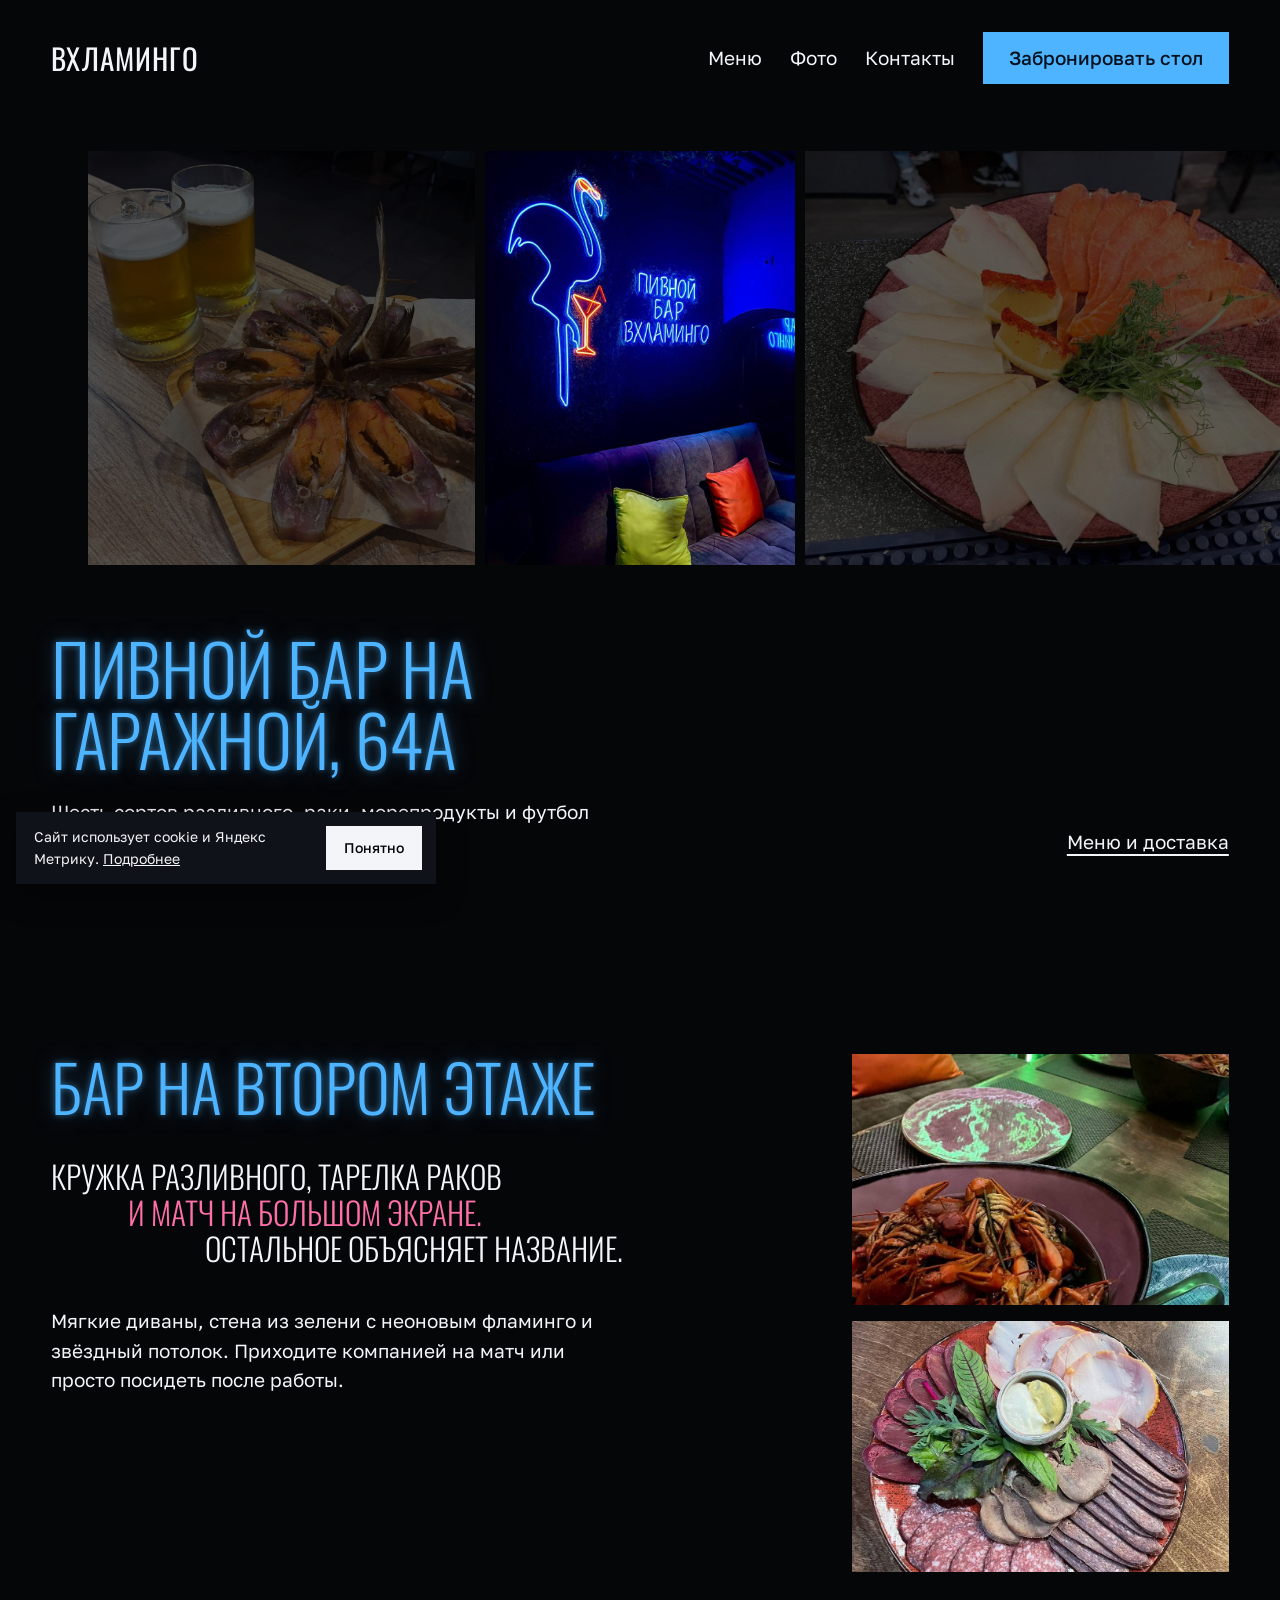
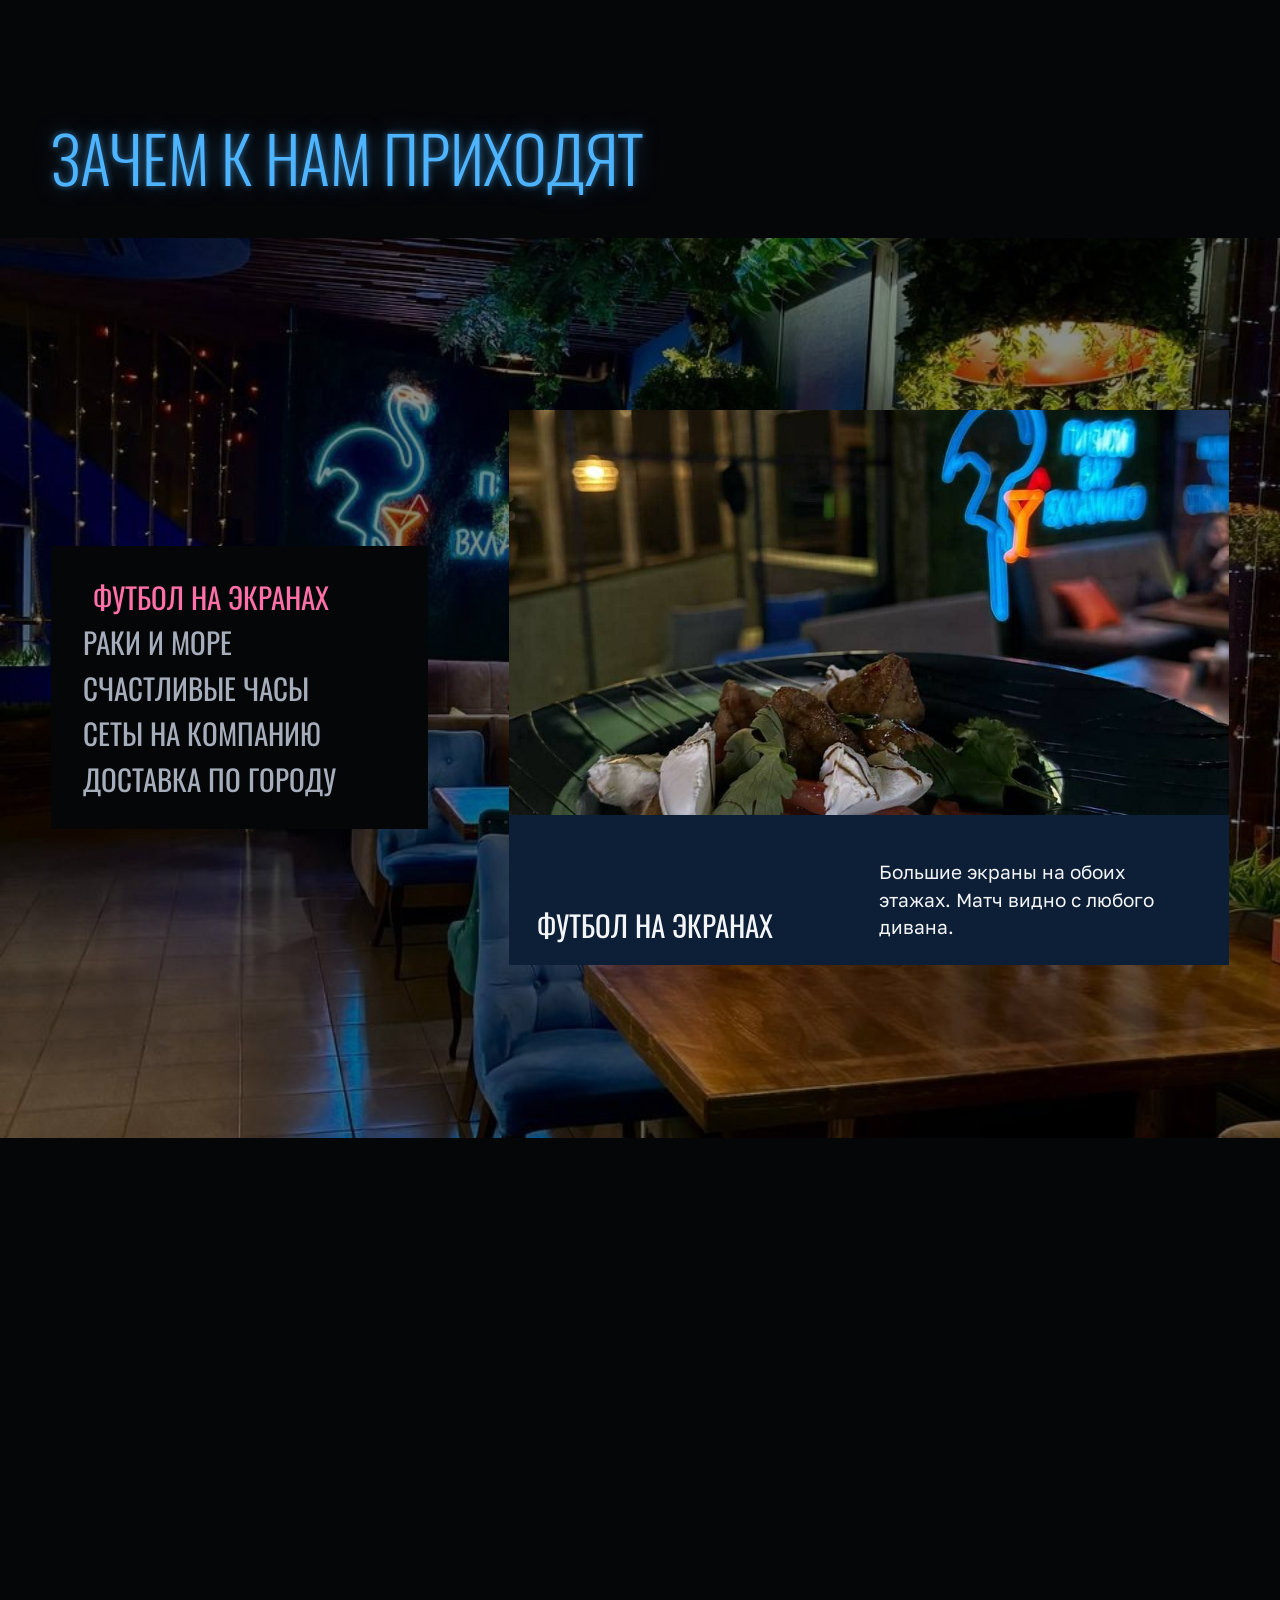
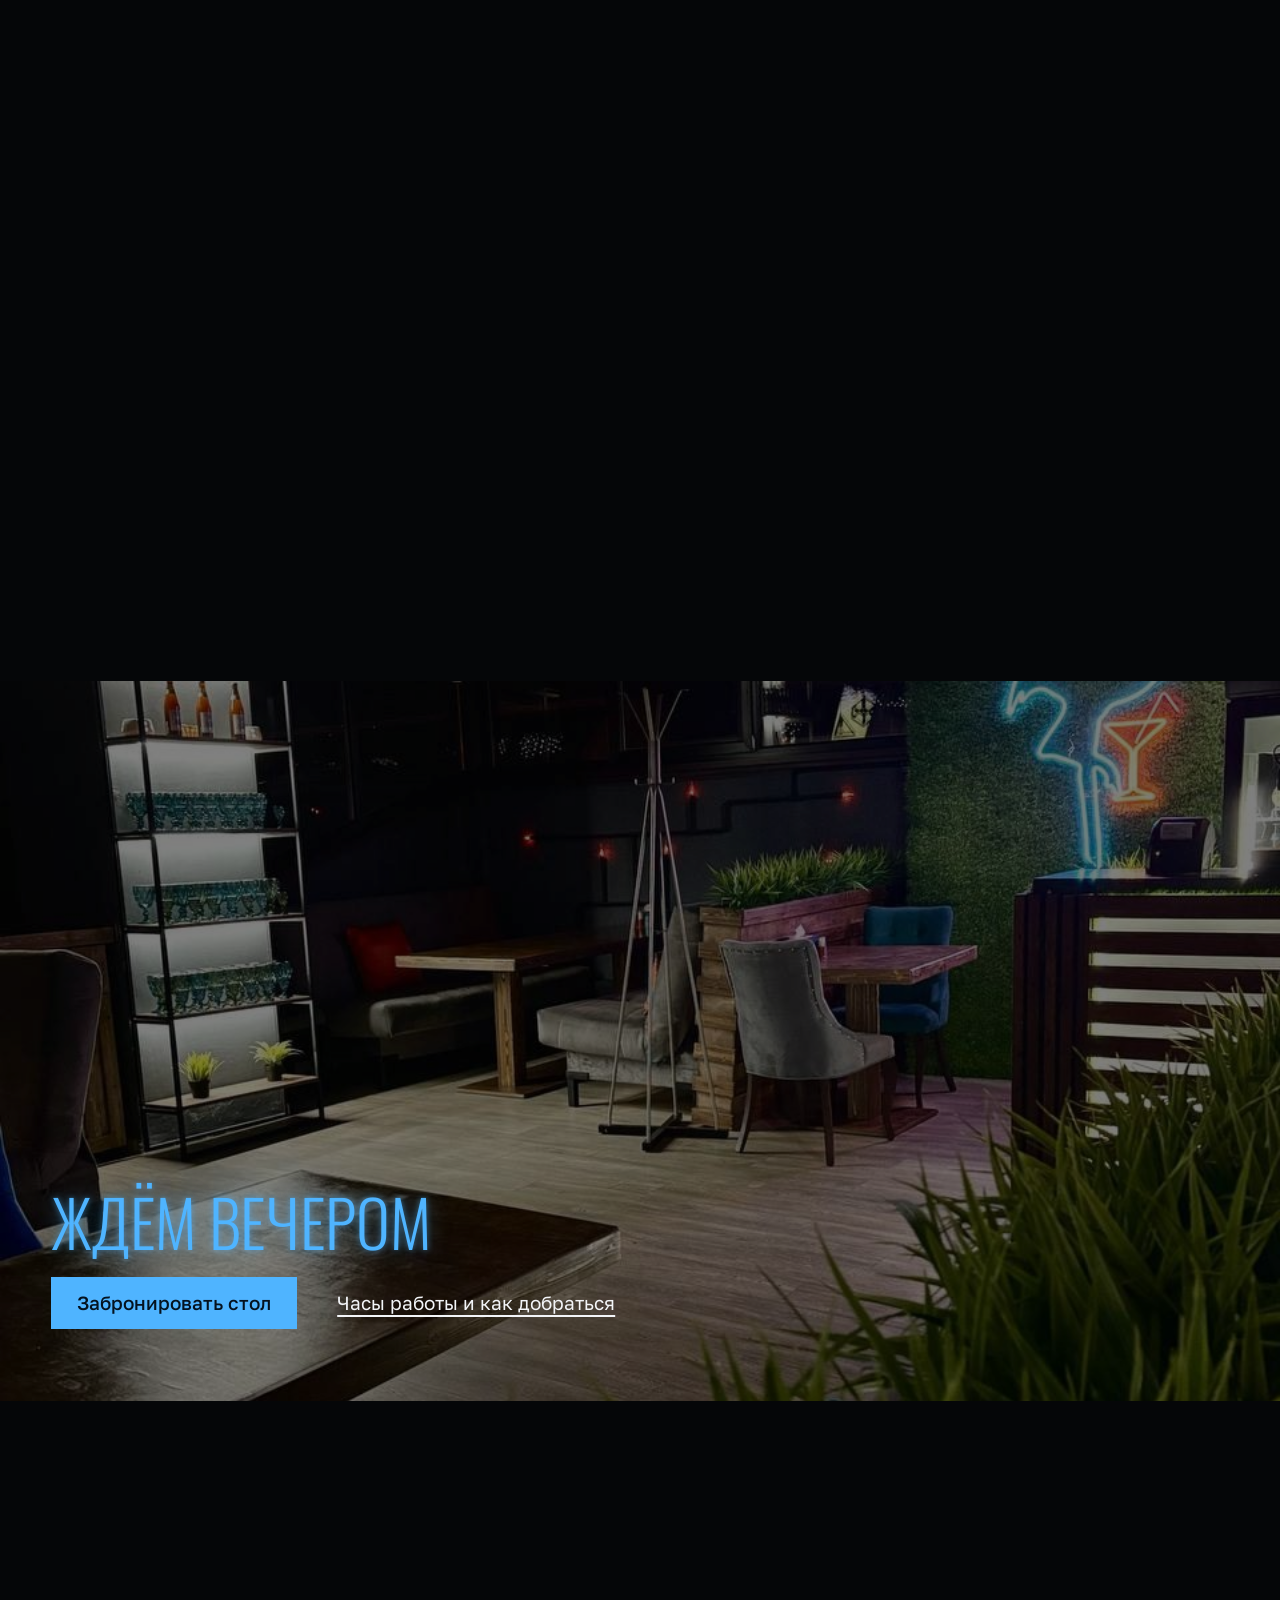
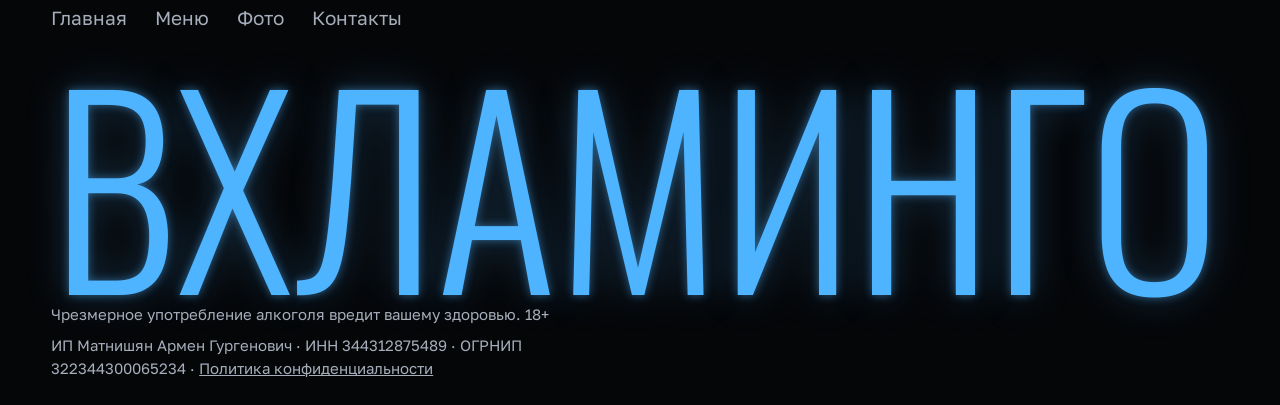
<file: index.html>
<!doctype html>
<html lang="ru">
<head>
<meta charset="utf-8">
<meta name="viewport" content="width=device-width, initial-scale=1">
<title>Вхламинго: пивной бар на Гаражной, 64А в Краснодаре</title>
<meta name="description" content="Пивной бар «Вхламинго» в Краснодаре: шесть сортов разливного, раки, морепродукты, футбол на больших экранах, доставка по городу. Гаражная, 64А, второй этаж.">
<link rel="canonical" href="https://ihateevereyonetears-bot.github.io/vhlamingo/">
<meta name="theme-color" content="#050608">
<meta property="og:type" content="website">
<meta property="og:locale" content="ru_RU">
<meta property="og:site_name" content="Вхламинго">
<meta property="og:title" content="Вхламинго: пивной бар на Гаражной, 64А в Краснодаре">
<meta property="og:description" content="Пивной бар «Вхламинго» в Краснодаре: шесть сортов разливного, раки, морепродукты, футбол на больших экранах, доставка по городу. Гаражная, 64А, второй этаж.">
<meta property="og:url" content="https://ihateevereyonetears-bot.github.io/vhlamingo/">
<meta property="og:image" content="https://ihateevereyonetears-bot.github.io/vhlamingo/assets/img/neon-flamingo.jpg">
<link rel="icon" href="favicon.svg" type="image/svg+xml">
<link rel="apple-touch-icon" href="apple-touch-icon.png">
<link rel="preload" href="assets/fonts/Oswald-300-cyrillic.woff2" as="font" type="font/woff2" crossorigin>
<link rel="stylesheet" href="assets/css/site.css">
<meta name="referrer" content="strict-origin-when-cross-origin">
<meta name="robots" content="noindex, nofollow">
<script type="application/ld+json">{"@context": "https://schema.org", "@type": "BarOrPub", "name": "Вхламинго", "url": "https://ihateevereyonetears-bot.github.io/vhlamingo/", "telephone": "+79964100062", "image": "https://ihateevereyonetears-bot.github.io/vhlamingo/assets/img/neon-flamingo.jpg", "servesCuisine": ["Пиво", "Раки", "Закуски"], "priceRange": "₽₽", "address": {"@type": "PostalAddress", "streetAddress": "Гаражная улица, 64А, 2 этаж", "addressLocality": "Краснодар", "addressCountry": "RU"}, "openingHoursSpecification": [{"@type": "OpeningHoursSpecification", "dayOfWeek": ["Sunday", "Monday", "Tuesday", "Wednesday", "Thursday"], "opens": "16:00", "closes": "02:00"}, {"@type": "OpeningHoursSpecification", "dayOfWeek": ["Friday", "Saturday"], "opens": "16:00", "closes": "03:00"}], "hasMenu": "https://ihateevereyonetears-bot.github.io/vhlamingo/menu.html", "acceptsReservations": true, "sameAs": ["https://vk.com/vhlamingobarkrd", "https://t.me/bar_vhlamingo"]}</script>
</head>
<body class="no-js">
<header class="hero">
  <div class="top">
    <a class="wordmark" href="./" aria-current="page"><span>Вхламинго</span></a>
    <nav aria-label="Главное">
      <a href="menu.html">Меню</a><a href="photos.html">Фото</a><a href="contacts.html">Контакты</a>
      <a class="btn" href="https://wa.me/79964100062?text=%D0%97%D0%B4%D1%80%D0%B0%D0%B2%D1%81%D1%82%D0%B2%D1%83%D0%B9%D1%82%D0%B5%21%20%D0%A5%D0%BE%D1%87%D1%83%20%D0%B7%D0%B0%D0%B1%D1%80%D0%BE%D0%BD%D0%B8%D1%80%D0%BE%D0%B2%D0%B0%D1%82%D1%8C%20%D1%81%D1%82%D0%BE%D0%BB." data-goal="book">Забронировать стол</a>
    </nav>
  </div>
  <nav class="subnav" aria-label="Разделы"><a href="menu.html">Меню</a><a href="photos.html">Фото</a><a href="contacts.html">Контакты</a></nav>
  <div class="strip-wrap">
    <div class="strip" id="strip" tabindex="0" aria-label="Фотографии бара, листаются вбок">
      <figure><img src="assets/img/beer-fish.jpg" width="1196" height="1280" alt="Два бокала разливного и рыбка на доске"></figure>
      <figure><img src="assets/img/neon-flamingo.jpg" width="960" height="1280" alt="Неоновый фламинго и надпись «Пивной бар Вхламинго» на синей стене"></figure>
      <figure><img src="assets/img/fish-plate.jpg" width="1280" height="960" alt="Рыбное ассорти на тарелке"></figure>
      <figure><img src="assets/img/stars.jpg" width="960" height="1280" alt="Звёздный потолок и неоновая вывеска в зале"></figure>
      <figure><img src="assets/img/mural.jpg" width="960" height="1280" alt="Нарисованный фламинго с кружкой пива на стене бара"></figure>
      <figure><img src="assets/img/blue-hall.jpg" width="960" height="1280" alt="Коридор в синем неоновом свете"></figure>
      <figure><img src="assets/img/burger-neon.jpg" width="960" height="1280" alt="Бургер с картошкой под неоновой надписью"></figure>
      <figure><img src="assets/img/ribs.jpg" width="1280" height="1219" alt="Свиные рёбра и картофель на досках"></figure>
      <figure><img src="assets/img/green-room.jpg" width="960" height="1280" alt="Стол у стены с зелёной подсветкой"></figure>
    </div>
  </div>
  <div class="hero-foot">
    <div>
      <h1 data-r>Пивной бар на Гаражной, 64А</h1>
      <p class="hero-sub" data-r>Шесть сортов разливного, раки, морепродукты и футбол на больших экранах.</p>
    </div>
    <div class="hero-act" data-r>
      <a class="link" href="menu.html">Меню и доставка</a>
    </div>
  </div>
</header>

<main>
<section class="stairs" aria-labelledby="st-h">
  <div class="stairs-text">
  <h2 id="st-h" data-r>Бар на втором этаже</h2>
  <p class="stair" data-r><span>Кружка разливного, тарелка раков</span><span>и матч на большом экране.</span><span>Остальное объясняет название.</span></p>
  <p class="stairs-note" data-r>Мягкие диваны, стена из зелени с неоновым фламинго и звёздный потолок. Приходите компанией на матч или просто посидеть после работы.</p>
  </div>
  <div class="stairs-pics">
    <img src="assets/img/raki.jpg" width="960" height="1280" loading="lazy" data-r alt="Варёные раки на тарелке">
    <img src="assets/img/meat-plate.jpg" width="960" height="1280" loading="lazy" data-r alt="Мясное плато: колбасы, буженина, горчица">
  </div>
</section>

<section class="eve" aria-labelledby="eve-h">
  <h2 id="eve-h" data-r>Зачем к нам приходят</h2>
  <div class="eve-run" id="eve-run"><div class="eve-stage">
    <img class="eve-bg" src="assets/img/hall-neon.jpg" width="960" height="1280" loading="lazy" alt="Зал бара с неоновой вывеской и зеленью">
    <div class="eve-inner">
      <ul class="eve-names" aria-label="Зачем к нам приходят">
        <li><button type="button" class="on">Футбол на экранах</button></li>
        <li><button type="button">Раки и море</button></li>
        <li><button type="button">Счастливые часы</button></li>
        <li><button type="button">Сеты на компанию</button></li>
        <li><button type="button">Доставка по городу</button></li>
      </ul>
      <div class="eve-cards">
        <article class="ecard on" style="background:var(--t1)"><img src="assets/img/football.jpg" width="960" height="1280" loading="lazy" alt="Матч на экране над залом, на столе салат"><div><h3>Футбол на экранах</h3><p>Большие экраны на обоих этажах. Матч видно с любого дивана.</p></div></article>
        <article class="ecard" style="background:var(--t3)"><img src="assets/img/raki.jpg" width="960" height="1280" loading="lazy" alt="Варёные раки в тарелке"><div><h3>Раки и море</h3><p>Раки классические, в молоке или в пиве, в сезон. Мидии и креветки в трёх соусах.</p></div></article>
        <article class="ecard" style="background:var(--t5)"><img src="assets/img/platter-neon.jpg" width="960" height="1280" loading="lazy" alt="Закуски и пиво на столе под неоновой вывеской"><div><h3>Счастливые часы</h3><p>Каждый день с 16:00 до 18:00. Хороший повод заехать после работы.</p></div></article>
        <article class="ecard" style="background:var(--t2)"><img src="assets/img/platter.jpg" width="960" height="1280" loading="lazy" alt="Доска с креветками, кольцами кальмара и бататом"><div><h3>Сеты на компанию</h3><p>Четыре сета к пиву от 1700 ₽: морской, копчёный и два горячих.</p></div></article>
        <article class="ecard" style="background:var(--t4)"><img src="assets/img/shrimp.jpg" width="960" height="1280" loading="lazy" alt="Варёные креветки на льду"><div><h3>Доставка по городу</h3><p>Привезём по всему Краснодару, заказ от 2 000 ₽. Соберите его <a class="link" href="menu.html">в меню</a>.</p></div></article>
      </div>
    </div>
  </div></div>
</section>

<section class="band" aria-labelledby="band-h">
  <img src="assets/img/hall-wide.jpg" width="960" height="1280" loading="lazy" alt="Зал бара вечером: столы, диваны, неон">
  <div class="band-in">
    <h2 id="band-h" data-r>Ждём вечером</h2>
    <a class="btn" href="https://wa.me/79964100062?text=%D0%97%D0%B4%D1%80%D0%B0%D0%B2%D1%81%D1%82%D0%B2%D1%83%D0%B9%D1%82%D0%B5%21%20%D0%A5%D0%BE%D1%87%D1%83%20%D0%B7%D0%B0%D0%B1%D1%80%D0%BE%D0%BD%D0%B8%D1%80%D0%BE%D0%B2%D0%B0%D1%82%D1%8C%20%D1%81%D1%82%D0%BE%D0%BB." data-goal="book" data-r>Забронировать стол</a>
    <a class="link" href="contacts.html" data-r>Часы работы и как добраться</a>
  </div>
</section>
</main>
<footer class="foot">
  <nav class="fnav" aria-label="Разделы сайта"><a href="./">Главная</a><a href="menu.html">Меню</a><a href="photos.html">Фото</a><a href="contacts.html">Контакты</a></nav>
  <div></div>
  <div>
    <p class="bigname" id="bigname" aria-hidden="true">Вхламинго</p>
    <p class="legal">Чрезмерное употребление алкоголя вредит вашему здоровью. 18+</p>
    <p class="legal req">ИП Матнишян Армен Гургенович · ИНН 344312875489 · ОГРНИП 322344300065234 · <a href="privacy.html">Политика конфиденциальности</a></p>
  </div>
</footer>
<div class="cookie" id="cookie" role="region" aria-label="Уведомление о cookie" hidden>
  <p>Сайт использует cookie и Яндекс Метрику. <a href="privacy.html">Подробнее</a></p>
  <button type="button" id="cookie-ok">Понятно</button>
</div>
<script src="assets/js/site.js" defer></script>
</body>
</html>
</file>
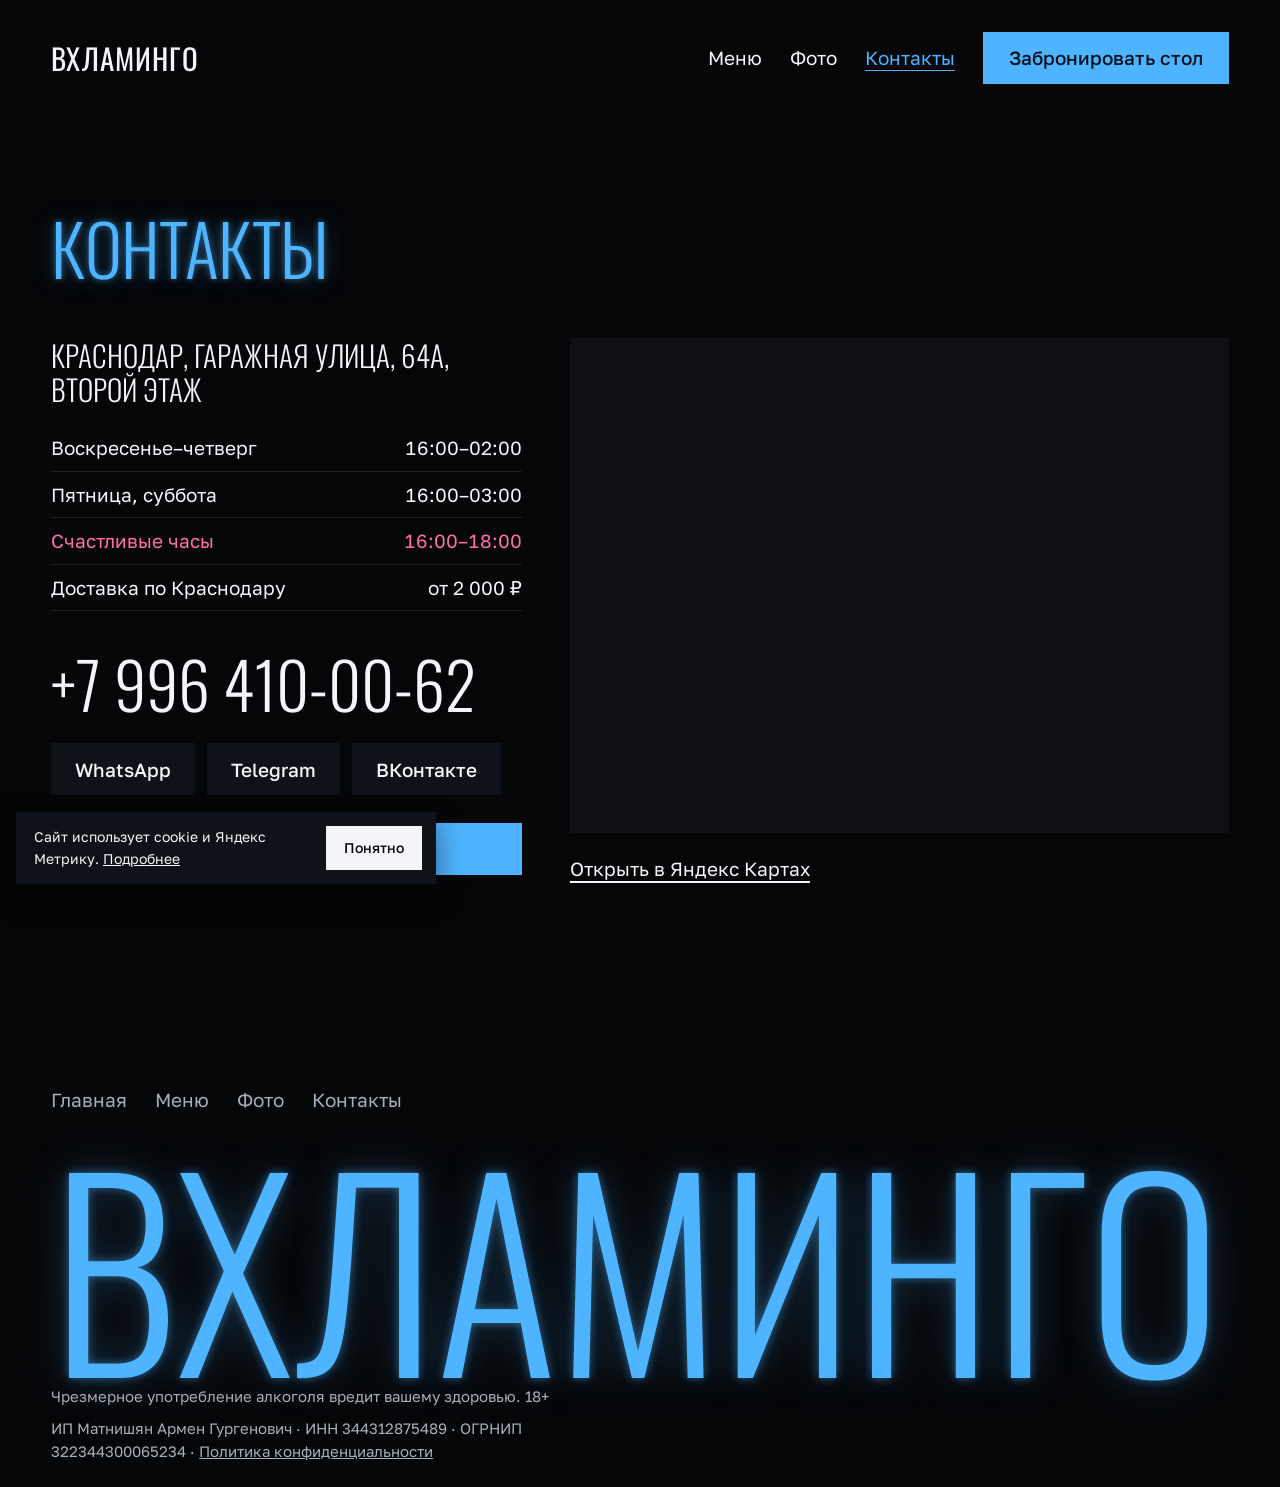
<file: contacts.html>
<!doctype html>
<html lang="ru">
<head>
<meta charset="utf-8">
<meta name="viewport" content="width=device-width, initial-scale=1">
<title>Контакты, адрес и часы работы | Вхламинго</title>
<meta name="description" content="Пивной бар «Вхламинго»: Краснодар, Гаражная, 64А, второй этаж. Вс–Чт 16:00–02:00, Пт–Сб 16:00–03:00. Телефон +7 996 410-00-62.">
<link rel="canonical" href="https://ihateevereyonetears-bot.github.io/vhlamingo/contacts.html">
<meta name="theme-color" content="#050608">
<meta property="og:type" content="website">
<meta property="og:locale" content="ru_RU">
<meta property="og:site_name" content="Вхламинго">
<meta property="og:title" content="Контакты, адрес и часы работы | Вхламинго">
<meta property="og:description" content="Пивной бар «Вхламинго»: Краснодар, Гаражная, 64А, второй этаж. Вс–Чт 16:00–02:00, Пт–Сб 16:00–03:00. Телефон +7 996 410-00-62.">
<meta property="og:url" content="https://ihateevereyonetears-bot.github.io/vhlamingo/contacts.html">
<meta property="og:image" content="https://ihateevereyonetears-bot.github.io/vhlamingo/assets/img/neon-flamingo.jpg">
<link rel="icon" href="favicon.svg" type="image/svg+xml">
<link rel="apple-touch-icon" href="apple-touch-icon.png">
<link rel="preload" href="assets/fonts/Oswald-300-cyrillic.woff2" as="font" type="font/woff2" crossorigin>
<link rel="stylesheet" href="assets/css/site.css">
<meta name="referrer" content="strict-origin-when-cross-origin">
<meta name="robots" content="noindex, nofollow">
</head>
<body class="no-js">
<header class="site-top">
  <div class="top">
    <a class="wordmark" href="./"><span>Вхламинго</span></a>
    <nav aria-label="Главное">
      <a href="menu.html">Меню</a><a href="photos.html">Фото</a><a href="contacts.html" aria-current="page">Контакты</a>
      <a class="btn" href="https://wa.me/79964100062?text=%D0%97%D0%B4%D1%80%D0%B0%D0%B2%D1%81%D1%82%D0%B2%D1%83%D0%B9%D1%82%D0%B5%21%20%D0%A5%D0%BE%D1%87%D1%83%20%D0%B7%D0%B0%D0%B1%D1%80%D0%BE%D0%BD%D0%B8%D1%80%D0%BE%D0%B2%D0%B0%D1%82%D1%8C%20%D1%81%D1%82%D0%BE%D0%BB." data-goal="book">Забронировать стол</a>
    </nav>
  </div>
  <nav class="subnav" aria-label="Разделы"><a href="menu.html">Меню</a><a href="photos.html">Фото</a><a href="contacts.html" aria-current="page">Контакты</a></nav>
</header>
<main>
<div class="page-head"><h1 data-r>Контакты</h1></div>
<section class="cpage" aria-label="Адрес, часы работы и связь">
  <div class="cinfo">
    <p class="addr" data-r>Краснодар, Гаражная улица, 64А, второй этаж</p>
    <div class="hours" data-r>
      <p><span>Воскресенье–четверг</span><span>16:00–02:00</span></p>
      <p><span>Пятница, суббота</span><span>16:00–03:00</span></p>
      <p class="hh"><span>Счастливые часы</span><span>16:00–18:00</span></p>
      <p><span>Доставка по Краснодару</span><span>от 2 000 ₽</span></p>
    </div>
    <a class="phone" href="tel:+79964100062" data-goal="call" data-r>+7 996 410-00-62</a>
    <div class="links" data-r><a href="https://wa.me/79964100062">WhatsApp</a><a href="https://t.me/bar_vhlamingo">Telegram</a><a href="https://vk.com/vhlamingobarkrd">ВКонтакте</a></div>
    <a class="btn" href="https://wa.me/79964100062?text=%D0%97%D0%B4%D1%80%D0%B0%D0%B2%D1%81%D1%82%D0%B2%D1%83%D0%B9%D1%82%D0%B5%21%20%D0%A5%D0%BE%D1%87%D1%83%20%D0%B7%D0%B0%D0%B1%D1%80%D0%BE%D0%BD%D0%B8%D1%80%D0%BE%D0%B2%D0%B0%D1%82%D1%8C%20%D1%81%D1%82%D0%BE%D0%BB." data-goal="book" data-r>Забронировать стол</a>
  </div>
  <div data-r>
    <iframe class="map" src="https://yandex.ru/map-widget/v1/?text=%D0%92%D1%85%D0%BB%D0%B0%D0%BC%D0%B8%D0%BD%D0%B3%D0%BE%2C%20%D0%9A%D1%80%D0%B0%D1%81%D0%BD%D0%BE%D0%B4%D0%B0%D1%80%2C%20%D0%93%D0%B0%D1%80%D0%B0%D0%B6%D0%BD%D0%B0%D1%8F%20%D1%83%D0%BB%D0%B8%D1%86%D0%B0%2C%2064%D0%90&z=17" title="Вхламинго на карте" loading="lazy" referrerpolicy="no-referrer-when-downgrade"></iframe>
    <p style="margin-top:14px"><a class="link" href="https://yandex.ru/maps/?text=%D0%92%D1%85%D0%BB%D0%B0%D0%BC%D0%B8%D0%BD%D0%B3%D0%BE%2C%20%D0%9A%D1%80%D0%B0%D1%81%D0%BD%D0%BE%D0%B4%D0%B0%D1%80%2C%20%D0%93%D0%B0%D1%80%D0%B0%D0%B6%D0%BD%D0%B0%D1%8F%20%D1%83%D0%BB%D0%B8%D1%86%D0%B0%2C%2064%D0%90">Открыть в Яндекс Картах</a></p>
  </div>
</section>
</main>
<footer class="foot">
  <nav class="fnav" aria-label="Разделы сайта"><a href="./">Главная</a><a href="menu.html">Меню</a><a href="photos.html">Фото</a><a href="contacts.html">Контакты</a></nav>
  <div></div>
  <div>
    <p class="bigname" id="bigname" aria-hidden="true">Вхламинго</p>
    <p class="legal">Чрезмерное употребление алкоголя вредит вашему здоровью. 18+</p>
    <p class="legal req">ИП Матнишян Армен Гургенович · ИНН 344312875489 · ОГРНИП 322344300065234 · <a href="privacy.html">Политика конфиденциальности</a></p>
  </div>
</footer>
<div class="cookie" id="cookie" role="region" aria-label="Уведомление о cookie" hidden>
  <p>Сайт использует cookie и Яндекс Метрику. <a href="privacy.html">Подробнее</a></p>
  <button type="button" id="cookie-ok">Понятно</button>
</div>
<script src="assets/js/site.js" defer></script>
</body>
</html>
</file>
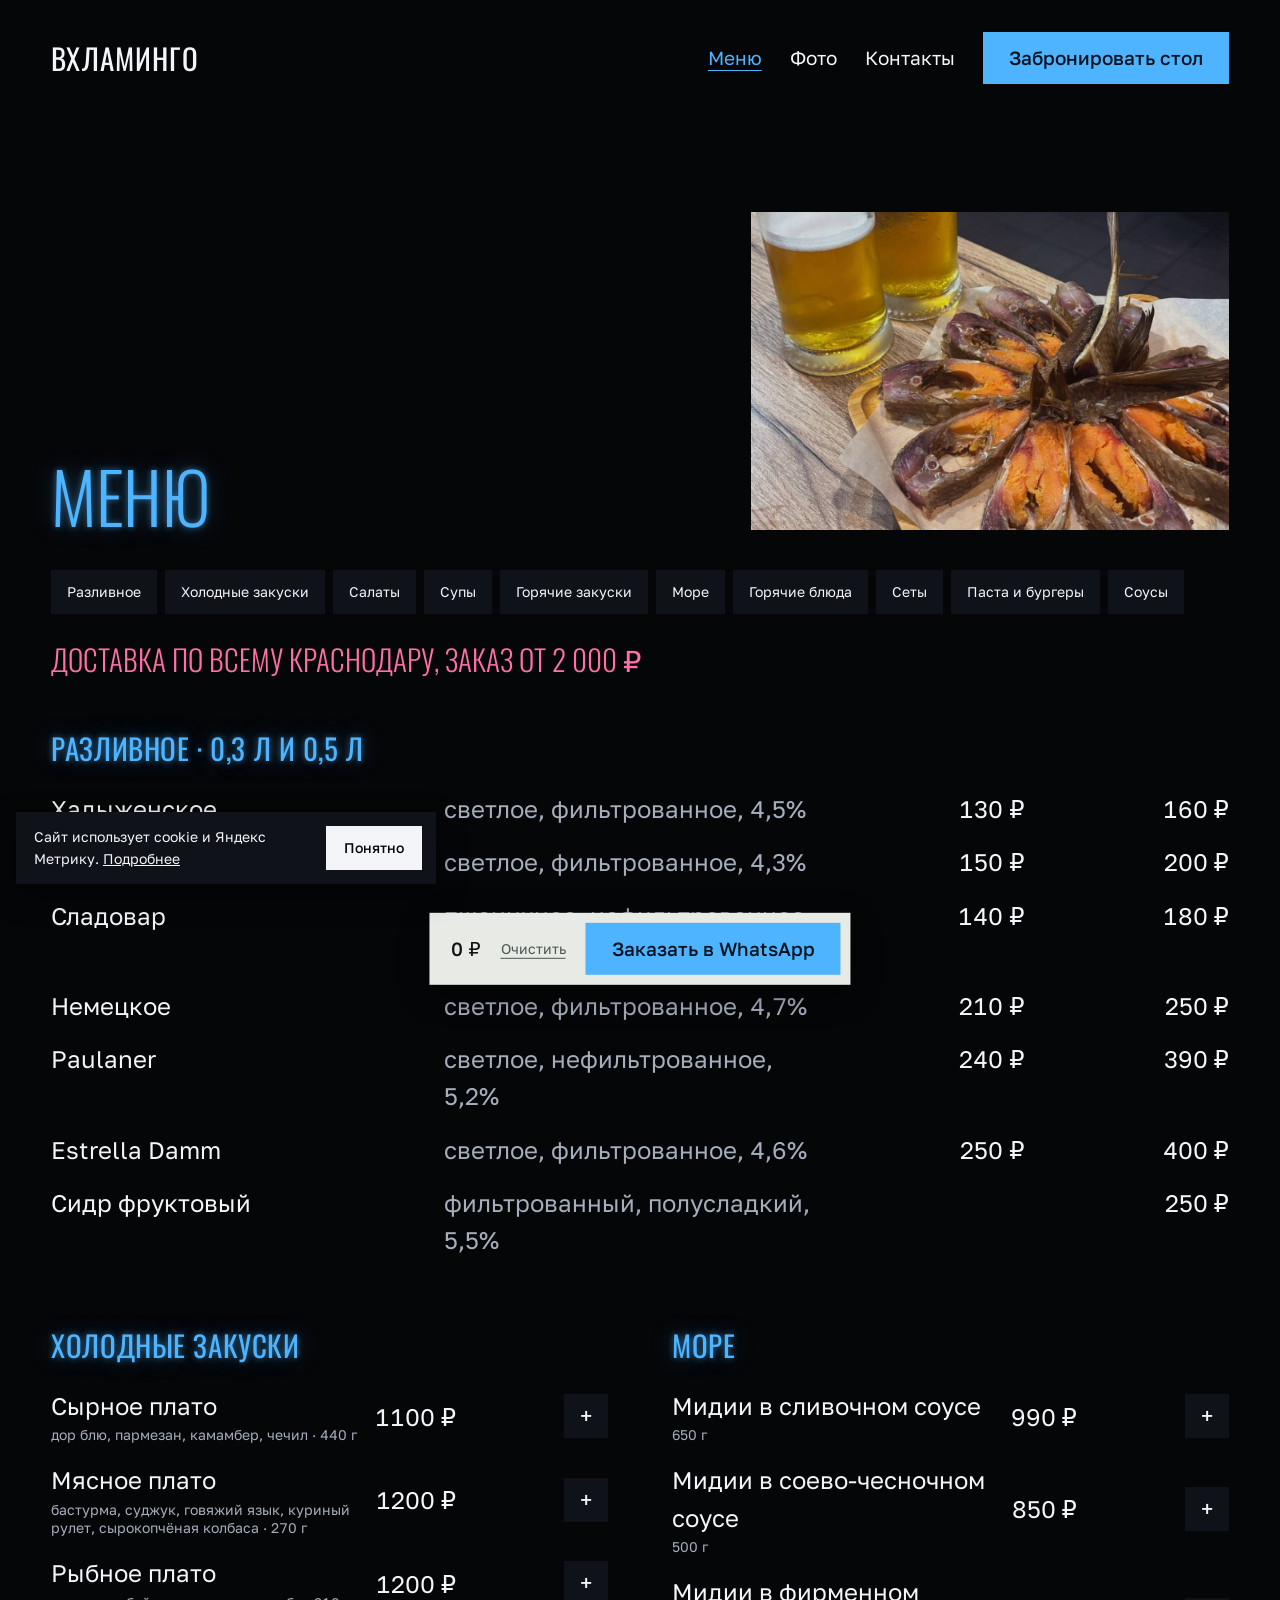
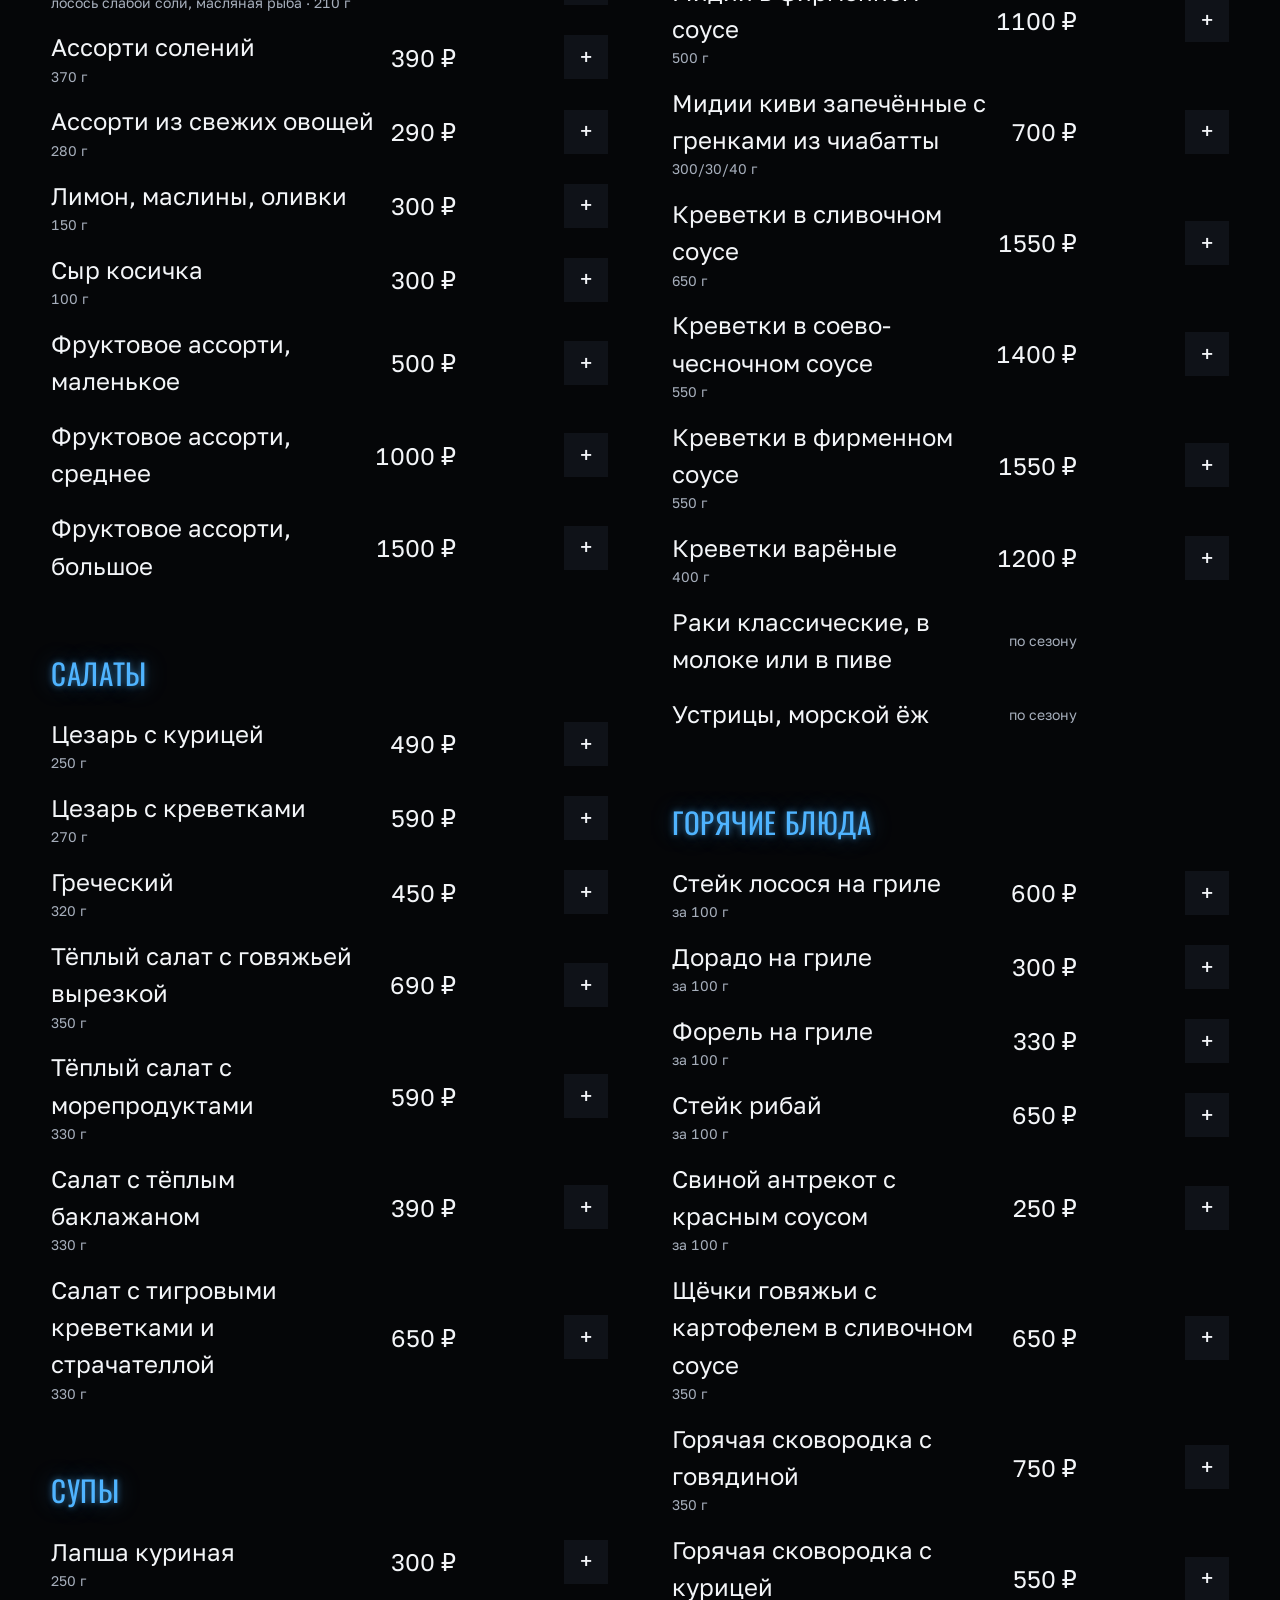
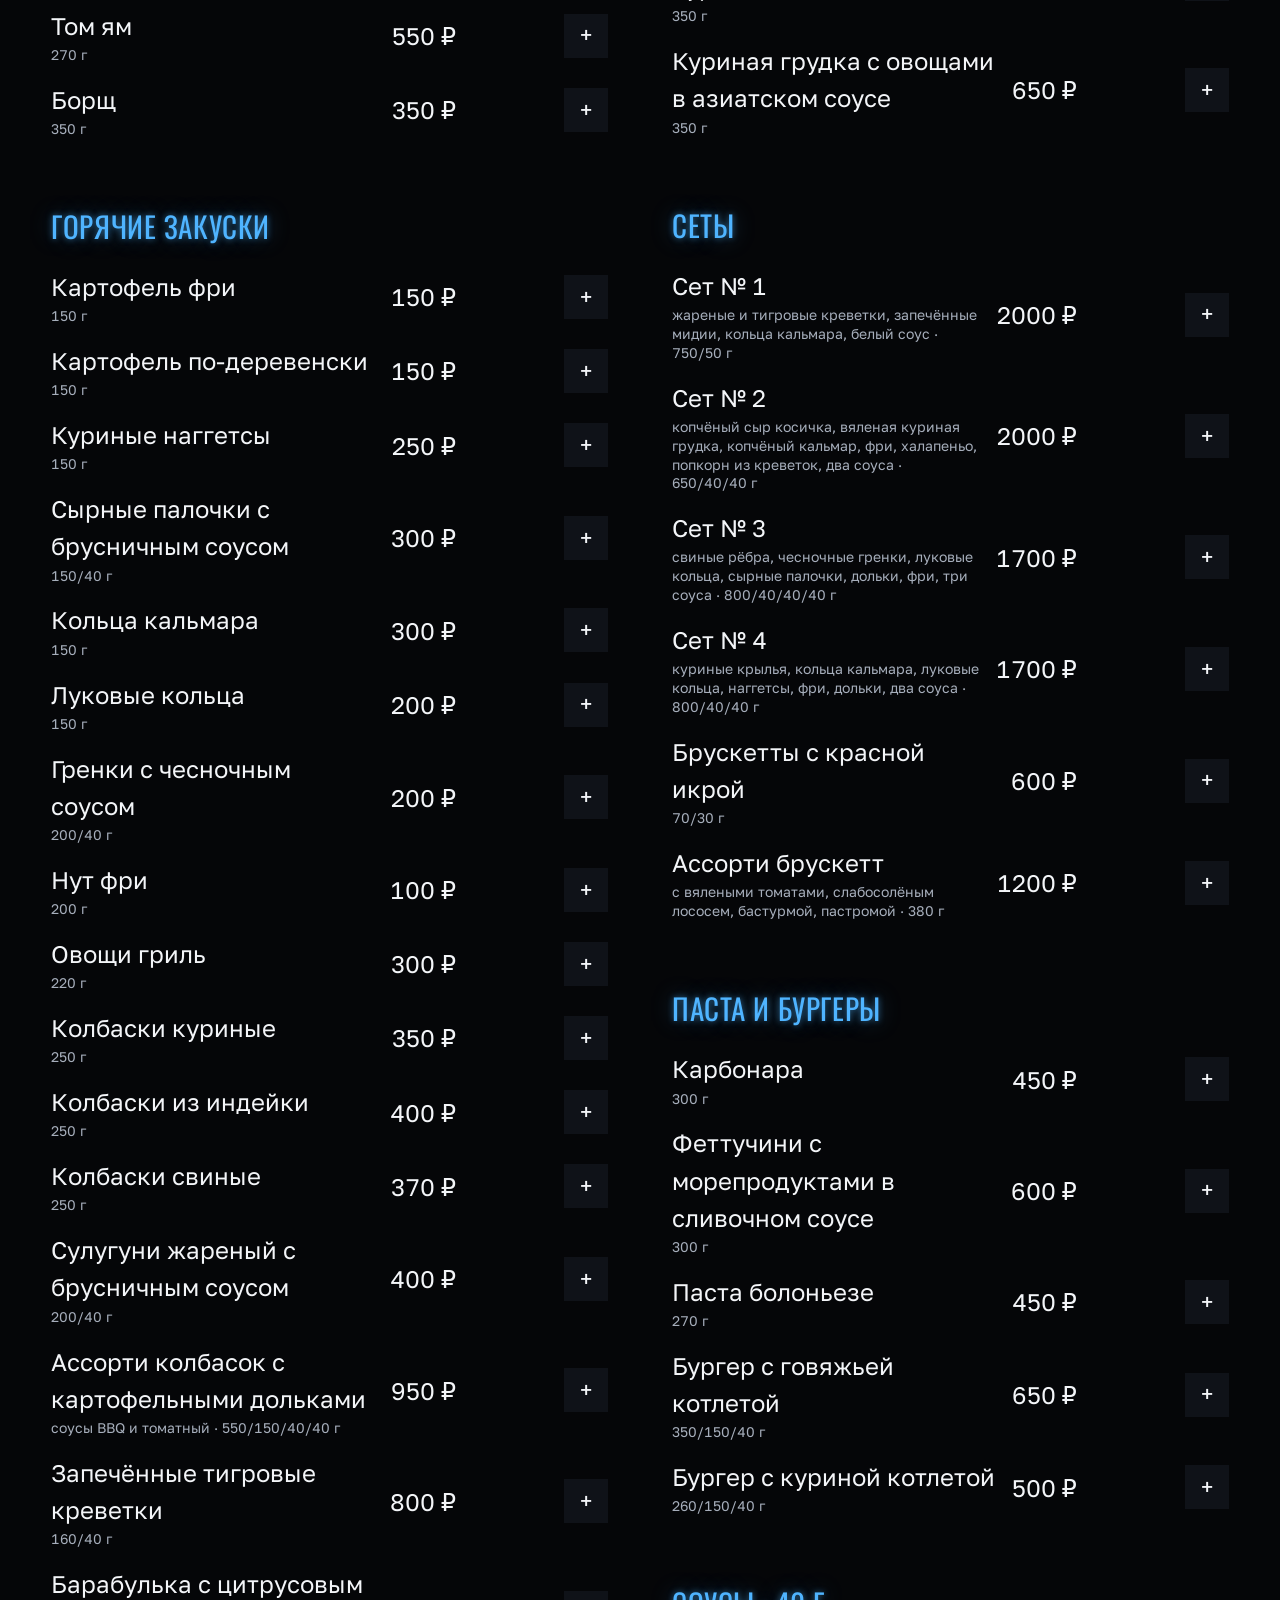
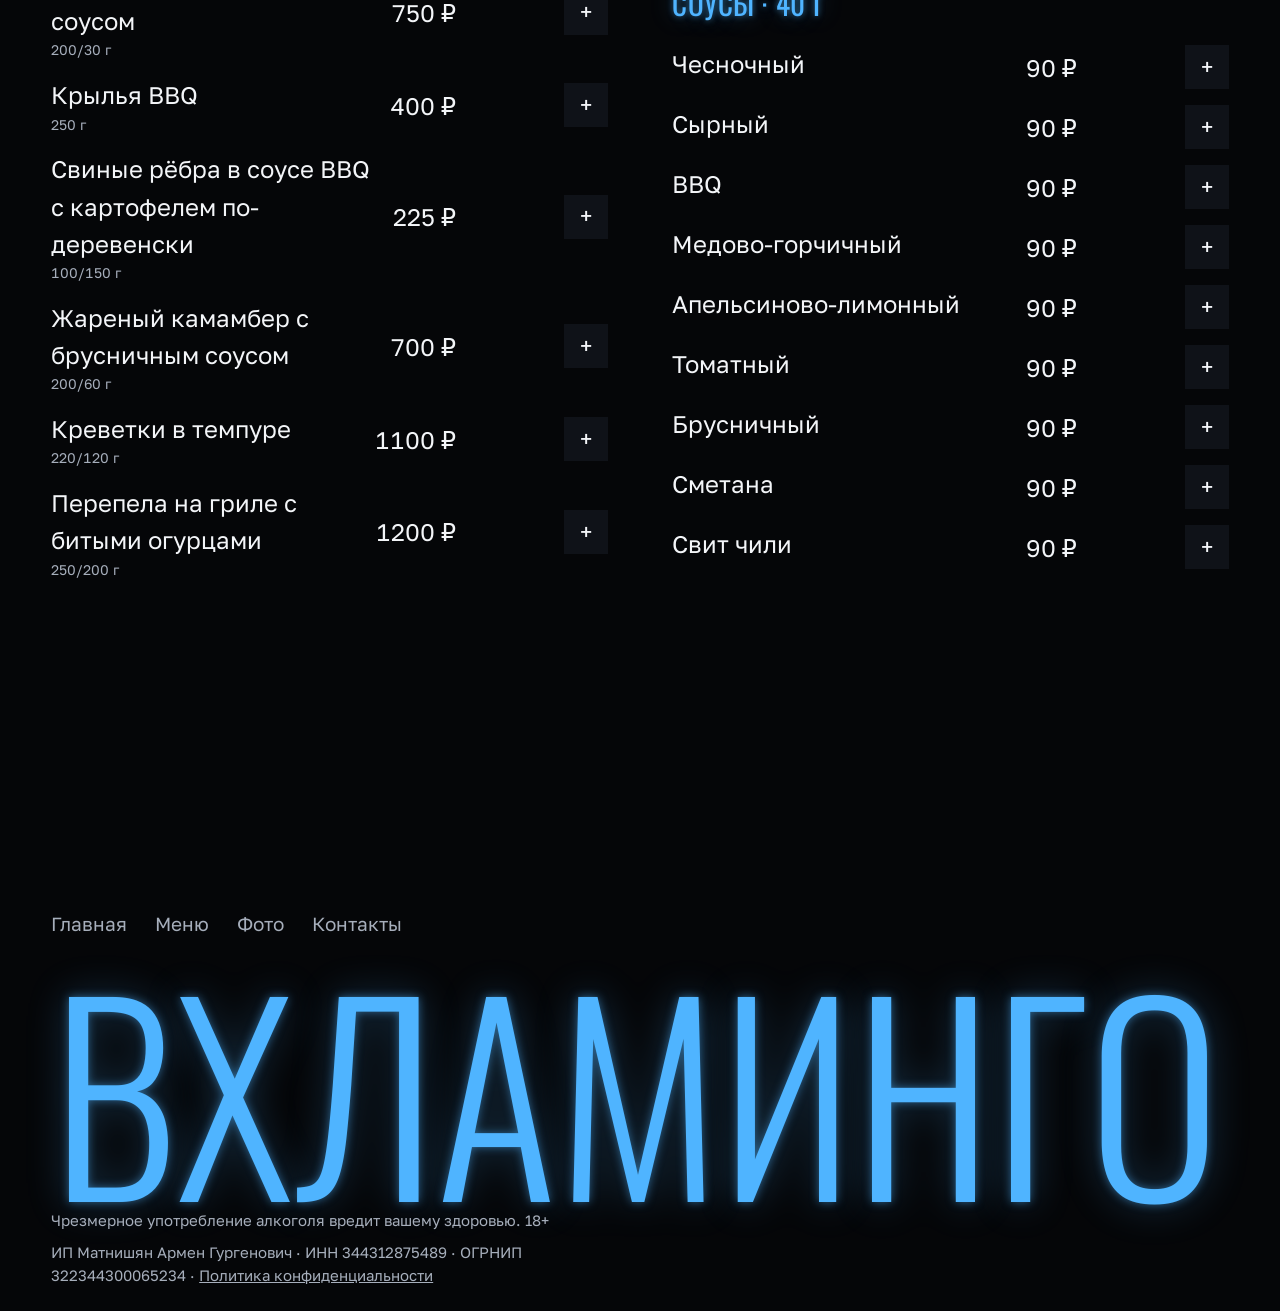
<file: menu.html>
<!doctype html>
<html lang="ru">
<head>
<meta charset="utf-8">
<meta name="viewport" content="width=device-width, initial-scale=1">
<title>Меню и цены: разливное пиво, раки, закуски, доставка | Вхламинго</title>
<meta name="description" content="Меню пивного бара «Вхламинго»: разливное пиво от 130 ₽, раки, мидии, креветки, закуски, сеты, горячее. Доставка по Краснодару от 2 000 ₽, заказ в WhatsApp.">
<link rel="canonical" href="https://ihateevereyonetears-bot.github.io/vhlamingo/menu.html">
<meta name="theme-color" content="#050608">
<meta property="og:type" content="website">
<meta property="og:locale" content="ru_RU">
<meta property="og:site_name" content="Вхламинго">
<meta property="og:title" content="Меню и цены: разливное пиво, раки, закуски, доставка | Вхламинго">
<meta property="og:description" content="Меню пивного бара «Вхламинго»: разливное пиво от 130 ₽, раки, мидии, креветки, закуски, сеты, горячее. Доставка по Краснодару от 2 000 ₽, заказ в WhatsApp.">
<meta property="og:url" content="https://ihateevereyonetears-bot.github.io/vhlamingo/menu.html">
<meta property="og:image" content="https://ihateevereyonetears-bot.github.io/vhlamingo/assets/img/neon-flamingo.jpg">
<link rel="icon" href="favicon.svg" type="image/svg+xml">
<link rel="apple-touch-icon" href="apple-touch-icon.png">
<link rel="preload" href="assets/fonts/Oswald-300-cyrillic.woff2" as="font" type="font/woff2" crossorigin>
<link rel="stylesheet" href="assets/css/site.css">
<meta name="referrer" content="strict-origin-when-cross-origin">
<meta name="robots" content="noindex, nofollow">
</head>
<body class="no-js">
<header class="site-top">
  <div class="top">
    <a class="wordmark" href="./"><span>Вхламинго</span></a>
    <nav aria-label="Главное">
      <a href="menu.html" aria-current="page">Меню</a><a href="photos.html">Фото</a><a href="contacts.html">Контакты</a>
      <a class="btn" href="https://wa.me/79964100062?text=%D0%97%D0%B4%D1%80%D0%B0%D0%B2%D1%81%D1%82%D0%B2%D1%83%D0%B9%D1%82%D0%B5%21%20%D0%A5%D0%BE%D1%87%D1%83%20%D0%B7%D0%B0%D0%B1%D1%80%D0%BE%D0%BD%D0%B8%D1%80%D0%BE%D0%B2%D0%B0%D1%82%D1%8C%20%D1%81%D1%82%D0%BE%D0%BB." data-goal="book">Забронировать стол</a>
    </nav>
  </div>
  <nav class="subnav" aria-label="Разделы"><a href="menu.html" aria-current="page">Меню</a><a href="photos.html">Фото</a><a href="contacts.html">Контакты</a></nav>
</header>
<main>
<div class="page-head split"><h1 data-r>Меню</h1><img src="assets/img/beer-fish.jpg" width="1196" height="1280" data-r alt="Два бокала разливного и рыбка на доске"></div>
<section class="menu page" aria-label="Меню бара">
  <nav class="cats" aria-label="Разделы меню"><a href="#beer">Разливное</a><a href="#cold">Холодные закуски</a><a href="#salads">Салаты</a><a href="#soups">Супы</a><a href="#hot-snacks">Горячие закуски</a><a href="#sea">Море</a><a href="#hot">Горячие блюда</a><a href="#sets">Сеты</a><a href="#pasta">Паста и бургеры</a><a href="#sauces">Соусы</a></nav>
  <p class="deliv" data-r>Доставка по всему Краснодару, заказ от 2 000 ₽</p>
  <h2 class="group-title" id="beer" data-r>Разливное · 0,3 л и 0,5 л</h2>
  <ul class="rows" data-r>
    <li class="r"><span>Хадыженское</span><span class="k">светлое, фильтрованное, 4,5%</span><span class="p">130 ₽</span><span class="p">160 ₽</span></li>
    <li class="r"><span>Чешское</span><span class="k">светлое, фильтрованное, 4,3%</span><span class="p">150 ₽</span><span class="p">200 ₽</span></li>
    <li class="r"><span>Сладовар</span><span class="k">пшеничное, нефильтрованное, 4%</span><span class="p">140 ₽</span><span class="p">180 ₽</span></li>
    <li class="r"><span>Немецкое</span><span class="k">светлое, фильтрованное, 4,7%</span><span class="p">210 ₽</span><span class="p">250 ₽</span></li>
    <li class="r"><span>Paulaner</span><span class="k">светлое, нефильтрованное, 5,2%</span><span class="p">240 ₽</span><span class="p">390 ₽</span></li>
    <li class="r"><span>Estrella Damm</span><span class="k">светлое, фильтрованное, 4,6%</span><span class="p">250 ₽</span><span class="p">400 ₽</span></li>
    <li class="r"><span>Сидр фруктовый</span><span class="k">фильтрованный, полусладкий, 5,5%</span><span class="p"></span><span class="p">250 ₽</span></li>
  </ul>
  <div class="food">
    <section class="cat" id="cold" aria-labelledby="cold-h">
      <h2 class="group-title" id="cold-h">Холодные закуски</h2>
      <ul class="rows">
        <li class="r" data-n="Сырное плато" data-p="1100"><span>Сырное плато</span><span class="k">дор блю, пармезан, камамбер, чечил · 440 г</span><span class="p">1100 ₽</span><span class="ctl"><button class="sub" type="button" aria-label="Убрать: Сырное плато" hidden>−</button><span class="q" aria-live="polite"></span><button class="add" type="button" aria-label="Добавить: Сырное плато">+</button></span></li>
        <li class="r" data-n="Мясное плато" data-p="1200"><span>Мясное плато</span><span class="k">бастурма, суджук, говяжий язык, куриный рулет, сырокопчёная колбаса · 270 г</span><span class="p">1200 ₽</span><span class="ctl"><button class="sub" type="button" aria-label="Убрать: Мясное плато" hidden>−</button><span class="q" aria-live="polite"></span><button class="add" type="button" aria-label="Добавить: Мясное плато">+</button></span></li>
        <li class="r" data-n="Рыбное плато" data-p="1200"><span>Рыбное плато</span><span class="k">лосось слабой соли, масляная рыба · 210 г</span><span class="p">1200 ₽</span><span class="ctl"><button class="sub" type="button" aria-label="Убрать: Рыбное плато" hidden>−</button><span class="q" aria-live="polite"></span><button class="add" type="button" aria-label="Добавить: Рыбное плато">+</button></span></li>
        <li class="r" data-n="Ассорти солений" data-p="390"><span>Ассорти солений</span><span class="k">370 г</span><span class="p">390 ₽</span><span class="ctl"><button class="sub" type="button" aria-label="Убрать: Ассорти солений" hidden>−</button><span class="q" aria-live="polite"></span><button class="add" type="button" aria-label="Добавить: Ассорти солений">+</button></span></li>
        <li class="r" data-n="Ассорти из свежих овощей" data-p="290"><span>Ассорти из свежих овощей</span><span class="k">280 г</span><span class="p">290 ₽</span><span class="ctl"><button class="sub" type="button" aria-label="Убрать: Ассорти из свежих овощей" hidden>−</button><span class="q" aria-live="polite"></span><button class="add" type="button" aria-label="Добавить: Ассорти из свежих овощей">+</button></span></li>
        <li class="r" data-n="Лимон, маслины, оливки" data-p="300"><span>Лимон, маслины, оливки</span><span class="k">150 г</span><span class="p">300 ₽</span><span class="ctl"><button class="sub" type="button" aria-label="Убрать: Лимон, маслины, оливки" hidden>−</button><span class="q" aria-live="polite"></span><button class="add" type="button" aria-label="Добавить: Лимон, маслины, оливки">+</button></span></li>
        <li class="r" data-n="Сыр косичка" data-p="300"><span>Сыр косичка</span><span class="k">100 г</span><span class="p">300 ₽</span><span class="ctl"><button class="sub" type="button" aria-label="Убрать: Сыр косичка" hidden>−</button><span class="q" aria-live="polite"></span><button class="add" type="button" aria-label="Добавить: Сыр косичка">+</button></span></li>
        <li class="r" data-n="Фруктовое ассорти, маленькое" data-p="500"><span>Фруктовое ассорти, маленькое</span><span class="p">500 ₽</span><span class="ctl"><button class="sub" type="button" aria-label="Убрать: Фруктовое ассорти, маленькое" hidden>−</button><span class="q" aria-live="polite"></span><button class="add" type="button" aria-label="Добавить: Фруктовое ассорти, маленькое">+</button></span></li>
        <li class="r" data-n="Фруктовое ассорти, среднее" data-p="1000"><span>Фруктовое ассорти, среднее</span><span class="p">1000 ₽</span><span class="ctl"><button class="sub" type="button" aria-label="Убрать: Фруктовое ассорти, среднее" hidden>−</button><span class="q" aria-live="polite"></span><button class="add" type="button" aria-label="Добавить: Фруктовое ассорти, среднее">+</button></span></li>
        <li class="r" data-n="Фруктовое ассорти, большое" data-p="1500"><span>Фруктовое ассорти, большое</span><span class="p">1500 ₽</span><span class="ctl"><button class="sub" type="button" aria-label="Убрать: Фруктовое ассорти, большое" hidden>−</button><span class="q" aria-live="polite"></span><button class="add" type="button" aria-label="Добавить: Фруктовое ассорти, большое">+</button></span></li>
      </ul>
    </section>
    <section class="cat" id="salads" aria-labelledby="salads-h">
      <h2 class="group-title" id="salads-h">Салаты</h2>
      <ul class="rows">
        <li class="r" data-n="Цезарь с курицей" data-p="490"><span>Цезарь с курицей</span><span class="k">250 г</span><span class="p">490 ₽</span><span class="ctl"><button class="sub" type="button" aria-label="Убрать: Цезарь с курицей" hidden>−</button><span class="q" aria-live="polite"></span><button class="add" type="button" aria-label="Добавить: Цезарь с курицей">+</button></span></li>
        <li class="r" data-n="Цезарь с креветками" data-p="590"><span>Цезарь с креветками</span><span class="k">270 г</span><span class="p">590 ₽</span><span class="ctl"><button class="sub" type="button" aria-label="Убрать: Цезарь с креветками" hidden>−</button><span class="q" aria-live="polite"></span><button class="add" type="button" aria-label="Добавить: Цезарь с креветками">+</button></span></li>
        <li class="r" data-n="Греческий" data-p="450"><span>Греческий</span><span class="k">320 г</span><span class="p">450 ₽</span><span class="ctl"><button class="sub" type="button" aria-label="Убрать: Греческий" hidden>−</button><span class="q" aria-live="polite"></span><button class="add" type="button" aria-label="Добавить: Греческий">+</button></span></li>
        <li class="r" data-n="Тёплый салат с говяжьей вырезкой" data-p="690"><span>Тёплый салат с говяжьей вырезкой</span><span class="k">350 г</span><span class="p">690 ₽</span><span class="ctl"><button class="sub" type="button" aria-label="Убрать: Тёплый салат с говяжьей вырезкой" hidden>−</button><span class="q" aria-live="polite"></span><button class="add" type="button" aria-label="Добавить: Тёплый салат с говяжьей вырезкой">+</button></span></li>
        <li class="r" data-n="Тёплый салат с морепродуктами" data-p="590"><span>Тёплый салат с морепродуктами</span><span class="k">330 г</span><span class="p">590 ₽</span><span class="ctl"><button class="sub" type="button" aria-label="Убрать: Тёплый салат с морепродуктами" hidden>−</button><span class="q" aria-live="polite"></span><button class="add" type="button" aria-label="Добавить: Тёплый салат с морепродуктами">+</button></span></li>
        <li class="r" data-n="Салат с тёплым баклажаном" data-p="390"><span>Салат с тёплым баклажаном</span><span class="k">330 г</span><span class="p">390 ₽</span><span class="ctl"><button class="sub" type="button" aria-label="Убрать: Салат с тёплым баклажаном" hidden>−</button><span class="q" aria-live="polite"></span><button class="add" type="button" aria-label="Добавить: Салат с тёплым баклажаном">+</button></span></li>
        <li class="r" data-n="Салат с тигровыми креветками и страчателлой" data-p="650"><span>Салат с тигровыми креветками и страчателлой</span><span class="k">330 г</span><span class="p">650 ₽</span><span class="ctl"><button class="sub" type="button" aria-label="Убрать: Салат с тигровыми креветками и страчателлой" hidden>−</button><span class="q" aria-live="polite"></span><button class="add" type="button" aria-label="Добавить: Салат с тигровыми креветками и страчателлой">+</button></span></li>
      </ul>
    </section>
    <section class="cat" id="soups" aria-labelledby="soups-h">
      <h2 class="group-title" id="soups-h">Супы</h2>
      <ul class="rows">
        <li class="r" data-n="Лапша куриная" data-p="300"><span>Лапша куриная</span><span class="k">250 г</span><span class="p">300 ₽</span><span class="ctl"><button class="sub" type="button" aria-label="Убрать: Лапша куриная" hidden>−</button><span class="q" aria-live="polite"></span><button class="add" type="button" aria-label="Добавить: Лапша куриная">+</button></span></li>
        <li class="r" data-n="Том ям" data-p="550"><span>Том ям</span><span class="k">270 г</span><span class="p">550 ₽</span><span class="ctl"><button class="sub" type="button" aria-label="Убрать: Том ям" hidden>−</button><span class="q" aria-live="polite"></span><button class="add" type="button" aria-label="Добавить: Том ям">+</button></span></li>
        <li class="r" data-n="Борщ" data-p="350"><span>Борщ</span><span class="k">350 г</span><span class="p">350 ₽</span><span class="ctl"><button class="sub" type="button" aria-label="Убрать: Борщ" hidden>−</button><span class="q" aria-live="polite"></span><button class="add" type="button" aria-label="Добавить: Борщ">+</button></span></li>
      </ul>
    </section>
    <section class="cat" id="hot-snacks" aria-labelledby="hot-snacks-h">
      <h2 class="group-title" id="hot-snacks-h">Горячие закуски</h2>
      <ul class="rows">
        <li class="r" data-n="Картофель фри" data-p="150"><span>Картофель фри</span><span class="k">150 г</span><span class="p">150 ₽</span><span class="ctl"><button class="sub" type="button" aria-label="Убрать: Картофель фри" hidden>−</button><span class="q" aria-live="polite"></span><button class="add" type="button" aria-label="Добавить: Картофель фри">+</button></span></li>
        <li class="r" data-n="Картофель по-деревенски" data-p="150"><span>Картофель по-деревенски</span><span class="k">150 г</span><span class="p">150 ₽</span><span class="ctl"><button class="sub" type="button" aria-label="Убрать: Картофель по-деревенски" hidden>−</button><span class="q" aria-live="polite"></span><button class="add" type="button" aria-label="Добавить: Картофель по-деревенски">+</button></span></li>
        <li class="r" data-n="Куриные наггетсы" data-p="250"><span>Куриные наггетсы</span><span class="k">150 г</span><span class="p">250 ₽</span><span class="ctl"><button class="sub" type="button" aria-label="Убрать: Куриные наггетсы" hidden>−</button><span class="q" aria-live="polite"></span><button class="add" type="button" aria-label="Добавить: Куриные наггетсы">+</button></span></li>
        <li class="r" data-n="Сырные палочки с брусничным соусом" data-p="300"><span>Сырные палочки с брусничным соусом</span><span class="k">150/40 г</span><span class="p">300 ₽</span><span class="ctl"><button class="sub" type="button" aria-label="Убрать: Сырные палочки с брусничным соусом" hidden>−</button><span class="q" aria-live="polite"></span><button class="add" type="button" aria-label="Добавить: Сырные палочки с брусничным соусом">+</button></span></li>
        <li class="r" data-n="Кольца кальмара" data-p="300"><span>Кольца кальмара</span><span class="k">150 г</span><span class="p">300 ₽</span><span class="ctl"><button class="sub" type="button" aria-label="Убрать: Кольца кальмара" hidden>−</button><span class="q" aria-live="polite"></span><button class="add" type="button" aria-label="Добавить: Кольца кальмара">+</button></span></li>
        <li class="r" data-n="Луковые кольца" data-p="200"><span>Луковые кольца</span><span class="k">150 г</span><span class="p">200 ₽</span><span class="ctl"><button class="sub" type="button" aria-label="Убрать: Луковые кольца" hidden>−</button><span class="q" aria-live="polite"></span><button class="add" type="button" aria-label="Добавить: Луковые кольца">+</button></span></li>
        <li class="r" data-n="Гренки с чесночным соусом" data-p="200"><span>Гренки с чесночным соусом</span><span class="k">200/40 г</span><span class="p">200 ₽</span><span class="ctl"><button class="sub" type="button" aria-label="Убрать: Гренки с чесночным соусом" hidden>−</button><span class="q" aria-live="polite"></span><button class="add" type="button" aria-label="Добавить: Гренки с чесночным соусом">+</button></span></li>
        <li class="r" data-n="Нут фри" data-p="100"><span>Нут фри</span><span class="k">200 г</span><span class="p">100 ₽</span><span class="ctl"><button class="sub" type="button" aria-label="Убрать: Нут фри" hidden>−</button><span class="q" aria-live="polite"></span><button class="add" type="button" aria-label="Добавить: Нут фри">+</button></span></li>
        <li class="r" data-n="Овощи гриль" data-p="300"><span>Овощи гриль</span><span class="k">220 г</span><span class="p">300 ₽</span><span class="ctl"><button class="sub" type="button" aria-label="Убрать: Овощи гриль" hidden>−</button><span class="q" aria-live="polite"></span><button class="add" type="button" aria-label="Добавить: Овощи гриль">+</button></span></li>
        <li class="r" data-n="Колбаски куриные" data-p="350"><span>Колбаски куриные</span><span class="k">250 г</span><span class="p">350 ₽</span><span class="ctl"><button class="sub" type="button" aria-label="Убрать: Колбаски куриные" hidden>−</button><span class="q" aria-live="polite"></span><button class="add" type="button" aria-label="Добавить: Колбаски куриные">+</button></span></li>
        <li class="r" data-n="Колбаски из индейки" data-p="400"><span>Колбаски из индейки</span><span class="k">250 г</span><span class="p">400 ₽</span><span class="ctl"><button class="sub" type="button" aria-label="Убрать: Колбаски из индейки" hidden>−</button><span class="q" aria-live="polite"></span><button class="add" type="button" aria-label="Добавить: Колбаски из индейки">+</button></span></li>
        <li class="r" data-n="Колбаски свиные" data-p="370"><span>Колбаски свиные</span><span class="k">250 г</span><span class="p">370 ₽</span><span class="ctl"><button class="sub" type="button" aria-label="Убрать: Колбаски свиные" hidden>−</button><span class="q" aria-live="polite"></span><button class="add" type="button" aria-label="Добавить: Колбаски свиные">+</button></span></li>
        <li class="r" data-n="Сулугуни жареный с брусничным соусом" data-p="400"><span>Сулугуни жареный с брусничным соусом</span><span class="k">200/40 г</span><span class="p">400 ₽</span><span class="ctl"><button class="sub" type="button" aria-label="Убрать: Сулугуни жареный с брусничным соусом" hidden>−</button><span class="q" aria-live="polite"></span><button class="add" type="button" aria-label="Добавить: Сулугуни жареный с брусничным соусом">+</button></span></li>
        <li class="r" data-n="Ассорти колбасок с картофельными дольками" data-p="950"><span>Ассорти колбасок с картофельными дольками</span><span class="k">соусы BBQ и томатный · 550/150/40/40 г</span><span class="p">950 ₽</span><span class="ctl"><button class="sub" type="button" aria-label="Убрать: Ассорти колбасок с картофельными дольками" hidden>−</button><span class="q" aria-live="polite"></span><button class="add" type="button" aria-label="Добавить: Ассорти колбасок с картофельными дольками">+</button></span></li>
        <li class="r" data-n="Запечённые тигровые креветки" data-p="800"><span>Запечённые тигровые креветки</span><span class="k">160/40 г</span><span class="p">800 ₽</span><span class="ctl"><button class="sub" type="button" aria-label="Убрать: Запечённые тигровые креветки" hidden>−</button><span class="q" aria-live="polite"></span><button class="add" type="button" aria-label="Добавить: Запечённые тигровые креветки">+</button></span></li>
        <li class="r" data-n="Барабулька с цитрусовым соусом" data-p="750"><span>Барабулька с цитрусовым соусом</span><span class="k">200/30 г</span><span class="p">750 ₽</span><span class="ctl"><button class="sub" type="button" aria-label="Убрать: Барабулька с цитрусовым соусом" hidden>−</button><span class="q" aria-live="polite"></span><button class="add" type="button" aria-label="Добавить: Барабулька с цитрусовым соусом">+</button></span></li>
        <li class="r" data-n="Крылья BBQ" data-p="400"><span>Крылья BBQ</span><span class="k">250 г</span><span class="p">400 ₽</span><span class="ctl"><button class="sub" type="button" aria-label="Убрать: Крылья BBQ" hidden>−</button><span class="q" aria-live="polite"></span><button class="add" type="button" aria-label="Добавить: Крылья BBQ">+</button></span></li>
        <li class="r" data-n="Свиные рёбра в соусе BBQ с картофелем по-деревенски" data-p="225"><span>Свиные рёбра в соусе BBQ с картофелем по-деревенски</span><span class="k">100/150 г</span><span class="p">225 ₽</span><span class="ctl"><button class="sub" type="button" aria-label="Убрать: Свиные рёбра в соусе BBQ с картофелем по-деревенски" hidden>−</button><span class="q" aria-live="polite"></span><button class="add" type="button" aria-label="Добавить: Свиные рёбра в соусе BBQ с картофелем по-деревенски">+</button></span></li>
        <li class="r" data-n="Жареный камамбер с брусничным соусом" data-p="700"><span>Жареный камамбер с брусничным соусом</span><span class="k">200/60 г</span><span class="p">700 ₽</span><span class="ctl"><button class="sub" type="button" aria-label="Убрать: Жареный камамбер с брусничным соусом" hidden>−</button><span class="q" aria-live="polite"></span><button class="add" type="button" aria-label="Добавить: Жареный камамбер с брусничным соусом">+</button></span></li>
        <li class="r" data-n="Креветки в темпуре" data-p="1100"><span>Креветки в темпуре</span><span class="k">220/120 г</span><span class="p">1100 ₽</span><span class="ctl"><button class="sub" type="button" aria-label="Убрать: Креветки в темпуре" hidden>−</button><span class="q" aria-live="polite"></span><button class="add" type="button" aria-label="Добавить: Креветки в темпуре">+</button></span></li>
        <li class="r" data-n="Перепела на гриле с битыми огурцами" data-p="1200"><span>Перепела на гриле с битыми огурцами</span><span class="k">250/200 г</span><span class="p">1200 ₽</span><span class="ctl"><button class="sub" type="button" aria-label="Убрать: Перепела на гриле с битыми огурцами" hidden>−</button><span class="q" aria-live="polite"></span><button class="add" type="button" aria-label="Добавить: Перепела на гриле с битыми огурцами">+</button></span></li>
      </ul>
    </section>
    <section class="cat" id="sea" aria-labelledby="sea-h">
      <h2 class="group-title" id="sea-h">Море</h2>
      <ul class="rows">
        <li class="r" data-n="Мидии в сливочном соусе" data-p="990"><span>Мидии в сливочном соусе</span><span class="k">650 г</span><span class="p">990 ₽</span><span class="ctl"><button class="sub" type="button" aria-label="Убрать: Мидии в сливочном соусе" hidden>−</button><span class="q" aria-live="polite"></span><button class="add" type="button" aria-label="Добавить: Мидии в сливочном соусе">+</button></span></li>
        <li class="r" data-n="Мидии в соево-чесночном соусе" data-p="850"><span>Мидии в соево-чесночном соусе</span><span class="k">500 г</span><span class="p">850 ₽</span><span class="ctl"><button class="sub" type="button" aria-label="Убрать: Мидии в соево-чесночном соусе" hidden>−</button><span class="q" aria-live="polite"></span><button class="add" type="button" aria-label="Добавить: Мидии в соево-чесночном соусе">+</button></span></li>
        <li class="r" data-n="Мидии в фирменном соусе" data-p="1100"><span>Мидии в фирменном соусе</span><span class="k">500 г</span><span class="p">1100 ₽</span><span class="ctl"><button class="sub" type="button" aria-label="Убрать: Мидии в фирменном соусе" hidden>−</button><span class="q" aria-live="polite"></span><button class="add" type="button" aria-label="Добавить: Мидии в фирменном соусе">+</button></span></li>
        <li class="r" data-n="Мидии киви запечённые с гренками из чиабатты" data-p="700"><span>Мидии киви запечённые с гренками из чиабатты</span><span class="k">300/30/40 г</span><span class="p">700 ₽</span><span class="ctl"><button class="sub" type="button" aria-label="Убрать: Мидии киви запечённые с гренками из чиабатты" hidden>−</button><span class="q" aria-live="polite"></span><button class="add" type="button" aria-label="Добавить: Мидии киви запечённые с гренками из чиабатты">+</button></span></li>
        <li class="r" data-n="Креветки в сливочном соусе" data-p="1550"><span>Креветки в сливочном соусе</span><span class="k">650 г</span><span class="p">1550 ₽</span><span class="ctl"><button class="sub" type="button" aria-label="Убрать: Креветки в сливочном соусе" hidden>−</button><span class="q" aria-live="polite"></span><button class="add" type="button" aria-label="Добавить: Креветки в сливочном соусе">+</button></span></li>
        <li class="r" data-n="Креветки в соево-чесночном соусе" data-p="1400"><span>Креветки в соево-чесночном соусе</span><span class="k">550 г</span><span class="p">1400 ₽</span><span class="ctl"><button class="sub" type="button" aria-label="Убрать: Креветки в соево-чесночном соусе" hidden>−</button><span class="q" aria-live="polite"></span><button class="add" type="button" aria-label="Добавить: Креветки в соево-чесночном соусе">+</button></span></li>
        <li class="r" data-n="Креветки в фирменном соусе" data-p="1550"><span>Креветки в фирменном соусе</span><span class="k">550 г</span><span class="p">1550 ₽</span><span class="ctl"><button class="sub" type="button" aria-label="Убрать: Креветки в фирменном соусе" hidden>−</button><span class="q" aria-live="polite"></span><button class="add" type="button" aria-label="Добавить: Креветки в фирменном соусе">+</button></span></li>
        <li class="r" data-n="Креветки варёные" data-p="1200"><span>Креветки варёные</span><span class="k">400 г</span><span class="p">1200 ₽</span><span class="ctl"><button class="sub" type="button" aria-label="Убрать: Креветки варёные" hidden>−</button><span class="q" aria-live="polite"></span><button class="add" type="button" aria-label="Добавить: Креветки варёные">+</button></span></li>
        <li class="r season"><span>Раки классические, в молоке или в пиве</span><span class="p">по сезону</span></li>
        <li class="r season"><span>Устрицы, морской ёж</span><span class="p">по сезону</span></li>
      </ul>
    </section>
    <section class="cat" id="hot" aria-labelledby="hot-h">
      <h2 class="group-title" id="hot-h">Горячие блюда</h2>
      <ul class="rows">
        <li class="r" data-n="Стейк лосося на гриле" data-p="600"><span>Стейк лосося на гриле</span><span class="k">за 100 г</span><span class="p">600 ₽</span><span class="ctl"><button class="sub" type="button" aria-label="Убрать: Стейк лосося на гриле" hidden>−</button><span class="q" aria-live="polite"></span><button class="add" type="button" aria-label="Добавить: Стейк лосося на гриле">+</button></span></li>
        <li class="r" data-n="Дорадо на гриле" data-p="300"><span>Дорадо на гриле</span><span class="k">за 100 г</span><span class="p">300 ₽</span><span class="ctl"><button class="sub" type="button" aria-label="Убрать: Дорадо на гриле" hidden>−</button><span class="q" aria-live="polite"></span><button class="add" type="button" aria-label="Добавить: Дорадо на гриле">+</button></span></li>
        <li class="r" data-n="Форель на гриле" data-p="330"><span>Форель на гриле</span><span class="k">за 100 г</span><span class="p">330 ₽</span><span class="ctl"><button class="sub" type="button" aria-label="Убрать: Форель на гриле" hidden>−</button><span class="q" aria-live="polite"></span><button class="add" type="button" aria-label="Добавить: Форель на гриле">+</button></span></li>
        <li class="r" data-n="Стейк рибай" data-p="650"><span>Стейк рибай</span><span class="k">за 100 г</span><span class="p">650 ₽</span><span class="ctl"><button class="sub" type="button" aria-label="Убрать: Стейк рибай" hidden>−</button><span class="q" aria-live="polite"></span><button class="add" type="button" aria-label="Добавить: Стейк рибай">+</button></span></li>
        <li class="r" data-n="Свиной антрекот с красным соусом" data-p="250"><span>Свиной антрекот с красным соусом</span><span class="k">за 100 г</span><span class="p">250 ₽</span><span class="ctl"><button class="sub" type="button" aria-label="Убрать: Свиной антрекот с красным соусом" hidden>−</button><span class="q" aria-live="polite"></span><button class="add" type="button" aria-label="Добавить: Свиной антрекот с красным соусом">+</button></span></li>
        <li class="r" data-n="Щёчки говяжьи с картофелем в сливочном соусе" data-p="650"><span>Щёчки говяжьи с картофелем в сливочном соусе</span><span class="k">350 г</span><span class="p">650 ₽</span><span class="ctl"><button class="sub" type="button" aria-label="Убрать: Щёчки говяжьи с картофелем в сливочном соусе" hidden>−</button><span class="q" aria-live="polite"></span><button class="add" type="button" aria-label="Добавить: Щёчки говяжьи с картофелем в сливочном соусе">+</button></span></li>
        <li class="r" data-n="Горячая сковородка с говядиной" data-p="750"><span>Горячая сковородка с говядиной</span><span class="k">350 г</span><span class="p">750 ₽</span><span class="ctl"><button class="sub" type="button" aria-label="Убрать: Горячая сковородка с говядиной" hidden>−</button><span class="q" aria-live="polite"></span><button class="add" type="button" aria-label="Добавить: Горячая сковородка с говядиной">+</button></span></li>
        <li class="r" data-n="Горячая сковородка с курицей" data-p="550"><span>Горячая сковородка с курицей</span><span class="k">350 г</span><span class="p">550 ₽</span><span class="ctl"><button class="sub" type="button" aria-label="Убрать: Горячая сковородка с курицей" hidden>−</button><span class="q" aria-live="polite"></span><button class="add" type="button" aria-label="Добавить: Горячая сковородка с курицей">+</button></span></li>
        <li class="r" data-n="Куриная грудка с овощами в азиатском соусе" data-p="650"><span>Куриная грудка с овощами в азиатском соусе</span><span class="k">350 г</span><span class="p">650 ₽</span><span class="ctl"><button class="sub" type="button" aria-label="Убрать: Куриная грудка с овощами в азиатском соусе" hidden>−</button><span class="q" aria-live="polite"></span><button class="add" type="button" aria-label="Добавить: Куриная грудка с овощами в азиатском соусе">+</button></span></li>
      </ul>
    </section>
    <section class="cat" id="sets" aria-labelledby="sets-h">
      <h2 class="group-title" id="sets-h">Сеты</h2>
      <ul class="rows">
        <li class="r" data-n="Сет № 1" data-p="2000"><span>Сет № 1</span><span class="k">жареные и тигровые креветки, запечённые мидии, кольца кальмара, белый соус · 750/50 г</span><span class="p">2000 ₽</span><span class="ctl"><button class="sub" type="button" aria-label="Убрать: Сет № 1" hidden>−</button><span class="q" aria-live="polite"></span><button class="add" type="button" aria-label="Добавить: Сет № 1">+</button></span></li>
        <li class="r" data-n="Сет № 2" data-p="2000"><span>Сет № 2</span><span class="k">копчёный сыр косичка, вяленая куриная грудка, копчёный кальмар, фри, халапеньо, попкорн из креветок, два соуса · 650/40/40 г</span><span class="p">2000 ₽</span><span class="ctl"><button class="sub" type="button" aria-label="Убрать: Сет № 2" hidden>−</button><span class="q" aria-live="polite"></span><button class="add" type="button" aria-label="Добавить: Сет № 2">+</button></span></li>
        <li class="r" data-n="Сет № 3" data-p="1700"><span>Сет № 3</span><span class="k">свиные рёбра, чесночные гренки, луковые кольца, сырные палочки, дольки, фри, три соуса · 800/40/40/40 г</span><span class="p">1700 ₽</span><span class="ctl"><button class="sub" type="button" aria-label="Убрать: Сет № 3" hidden>−</button><span class="q" aria-live="polite"></span><button class="add" type="button" aria-label="Добавить: Сет № 3">+</button></span></li>
        <li class="r" data-n="Сет № 4" data-p="1700"><span>Сет № 4</span><span class="k">куриные крылья, кольца кальмара, луковые кольца, наггетсы, фри, дольки, два соуса · 800/40/40 г</span><span class="p">1700 ₽</span><span class="ctl"><button class="sub" type="button" aria-label="Убрать: Сет № 4" hidden>−</button><span class="q" aria-live="polite"></span><button class="add" type="button" aria-label="Добавить: Сет № 4">+</button></span></li>
        <li class="r" data-n="Брускетты с красной икрой" data-p="600"><span>Брускетты с красной икрой</span><span class="k">70/30 г</span><span class="p">600 ₽</span><span class="ctl"><button class="sub" type="button" aria-label="Убрать: Брускетты с красной икрой" hidden>−</button><span class="q" aria-live="polite"></span><button class="add" type="button" aria-label="Добавить: Брускетты с красной икрой">+</button></span></li>
        <li class="r" data-n="Ассорти брускетт" data-p="1200"><span>Ассорти брускетт</span><span class="k">с вялеными томатами, слабосолёным лососем, бастурмой, пастромой · 380 г</span><span class="p">1200 ₽</span><span class="ctl"><button class="sub" type="button" aria-label="Убрать: Ассорти брускетт" hidden>−</button><span class="q" aria-live="polite"></span><button class="add" type="button" aria-label="Добавить: Ассорти брускетт">+</button></span></li>
      </ul>
    </section>
    <section class="cat" id="pasta" aria-labelledby="pasta-h">
      <h2 class="group-title" id="pasta-h">Паста и бургеры</h2>
      <ul class="rows">
        <li class="r" data-n="Карбонара" data-p="450"><span>Карбонара</span><span class="k">300 г</span><span class="p">450 ₽</span><span class="ctl"><button class="sub" type="button" aria-label="Убрать: Карбонара" hidden>−</button><span class="q" aria-live="polite"></span><button class="add" type="button" aria-label="Добавить: Карбонара">+</button></span></li>
        <li class="r" data-n="Феттучини с морепродуктами в сливочном соусе" data-p="600"><span>Феттучини с морепродуктами в сливочном соусе</span><span class="k">300 г</span><span class="p">600 ₽</span><span class="ctl"><button class="sub" type="button" aria-label="Убрать: Феттучини с морепродуктами в сливочном соусе" hidden>−</button><span class="q" aria-live="polite"></span><button class="add" type="button" aria-label="Добавить: Феттучини с морепродуктами в сливочном соусе">+</button></span></li>
        <li class="r" data-n="Паста болоньезе" data-p="450"><span>Паста болоньезе</span><span class="k">270 г</span><span class="p">450 ₽</span><span class="ctl"><button class="sub" type="button" aria-label="Убрать: Паста болоньезе" hidden>−</button><span class="q" aria-live="polite"></span><button class="add" type="button" aria-label="Добавить: Паста болоньезе">+</button></span></li>
        <li class="r" data-n="Бургер с говяжьей котлетой" data-p="650"><span>Бургер с говяжьей котлетой</span><span class="k">350/150/40 г</span><span class="p">650 ₽</span><span class="ctl"><button class="sub" type="button" aria-label="Убрать: Бургер с говяжьей котлетой" hidden>−</button><span class="q" aria-live="polite"></span><button class="add" type="button" aria-label="Добавить: Бургер с говяжьей котлетой">+</button></span></li>
        <li class="r" data-n="Бургер с куриной котлетой" data-p="500"><span>Бургер с куриной котлетой</span><span class="k">260/150/40 г</span><span class="p">500 ₽</span><span class="ctl"><button class="sub" type="button" aria-label="Убрать: Бургер с куриной котлетой" hidden>−</button><span class="q" aria-live="polite"></span><button class="add" type="button" aria-label="Добавить: Бургер с куриной котлетой">+</button></span></li>
      </ul>
    </section>
    <section class="cat" id="sauces" aria-labelledby="sauces-h">
      <h2 class="group-title" id="sauces-h">Соусы · 40 г</h2>
      <ul class="rows">
        <li class="r" data-n="Чесночный" data-p="90"><span>Чесночный</span><span class="p">90 ₽</span><span class="ctl"><button class="sub" type="button" aria-label="Убрать: Чесночный" hidden>−</button><span class="q" aria-live="polite"></span><button class="add" type="button" aria-label="Добавить: Чесночный">+</button></span></li>
        <li class="r" data-n="Сырный" data-p="90"><span>Сырный</span><span class="p">90 ₽</span><span class="ctl"><button class="sub" type="button" aria-label="Убрать: Сырный" hidden>−</button><span class="q" aria-live="polite"></span><button class="add" type="button" aria-label="Добавить: Сырный">+</button></span></li>
        <li class="r" data-n="BBQ" data-p="90"><span>BBQ</span><span class="p">90 ₽</span><span class="ctl"><button class="sub" type="button" aria-label="Убрать: BBQ" hidden>−</button><span class="q" aria-live="polite"></span><button class="add" type="button" aria-label="Добавить: BBQ">+</button></span></li>
        <li class="r" data-n="Медово-горчичный" data-p="90"><span>Медово-горчичный</span><span class="p">90 ₽</span><span class="ctl"><button class="sub" type="button" aria-label="Убрать: Медово-горчичный" hidden>−</button><span class="q" aria-live="polite"></span><button class="add" type="button" aria-label="Добавить: Медово-горчичный">+</button></span></li>
        <li class="r" data-n="Апельсиново-лимонный" data-p="90"><span>Апельсиново-лимонный</span><span class="p">90 ₽</span><span class="ctl"><button class="sub" type="button" aria-label="Убрать: Апельсиново-лимонный" hidden>−</button><span class="q" aria-live="polite"></span><button class="add" type="button" aria-label="Добавить: Апельсиново-лимонный">+</button></span></li>
        <li class="r" data-n="Томатный" data-p="90"><span>Томатный</span><span class="p">90 ₽</span><span class="ctl"><button class="sub" type="button" aria-label="Убрать: Томатный" hidden>−</button><span class="q" aria-live="polite"></span><button class="add" type="button" aria-label="Добавить: Томатный">+</button></span></li>
        <li class="r" data-n="Брусничный" data-p="90"><span>Брусничный</span><span class="p">90 ₽</span><span class="ctl"><button class="sub" type="button" aria-label="Убрать: Брусничный" hidden>−</button><span class="q" aria-live="polite"></span><button class="add" type="button" aria-label="Добавить: Брусничный">+</button></span></li>
        <li class="r" data-n="Сметана" data-p="90"><span>Сметана</span><span class="p">90 ₽</span><span class="ctl"><button class="sub" type="button" aria-label="Убрать: Сметана" hidden>−</button><span class="q" aria-live="polite"></span><button class="add" type="button" aria-label="Добавить: Сметана">+</button></span></li>
        <li class="r" data-n="Свит чили" data-p="90"><span>Свит чили</span><span class="p">90 ₽</span><span class="ctl"><button class="sub" type="button" aria-label="Убрать: Свит чили" hidden>−</button><span class="q" aria-live="polite"></span><button class="add" type="button" aria-label="Добавить: Свит чили">+</button></span></li>
      </ul>
    </section>
  </div>
</section>
</main>
<div class="bar" id="bar" role="region" aria-label="Ваш заказ" data-min="2000">
  <span id="bar-sum"><b>0 ₽</b></span>
  <button class="clear" type="button" id="bar-clear">Очистить</button>
  <a class="btn" id="bar-send" href="https://wa.me/79964100062" data-goal="order_whatsapp">Заказать в WhatsApp</a>
</div>
<footer class="foot">
  <nav class="fnav" aria-label="Разделы сайта"><a href="./">Главная</a><a href="menu.html">Меню</a><a href="photos.html">Фото</a><a href="contacts.html">Контакты</a></nav>
  <div></div>
  <div>
    <p class="bigname" id="bigname" aria-hidden="true">Вхламинго</p>
    <p class="legal">Чрезмерное употребление алкоголя вредит вашему здоровью. 18+</p>
    <p class="legal req">ИП Матнишян Армен Гургенович · ИНН 344312875489 · ОГРНИП 322344300065234 · <a href="privacy.html">Политика конфиденциальности</a></p>
  </div>
</footer>
<div class="cookie" id="cookie" role="region" aria-label="Уведомление о cookie" hidden>
  <p>Сайт использует cookie и Яндекс Метрику. <a href="privacy.html">Подробнее</a></p>
  <button type="button" id="cookie-ok">Понятно</button>
</div>
<script src="assets/js/site.js" defer></script>
</body>
</html>
</file>
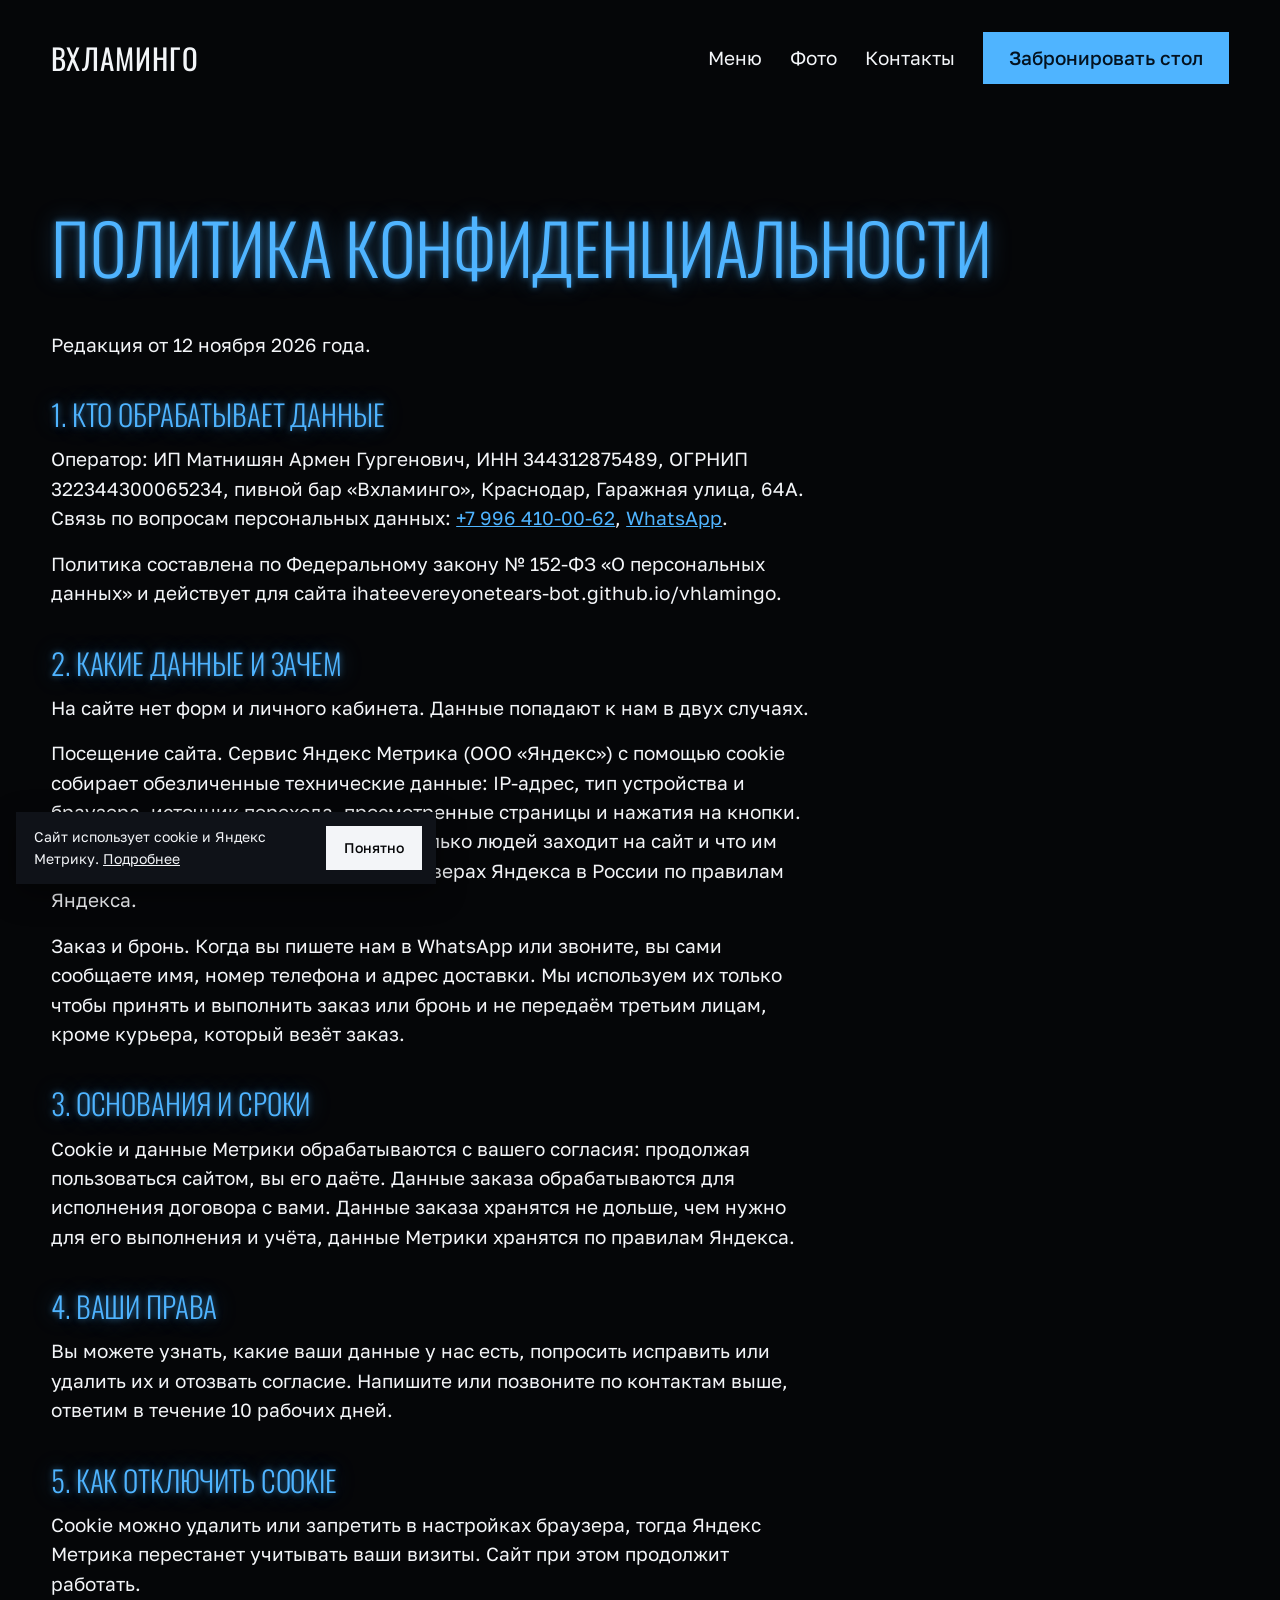
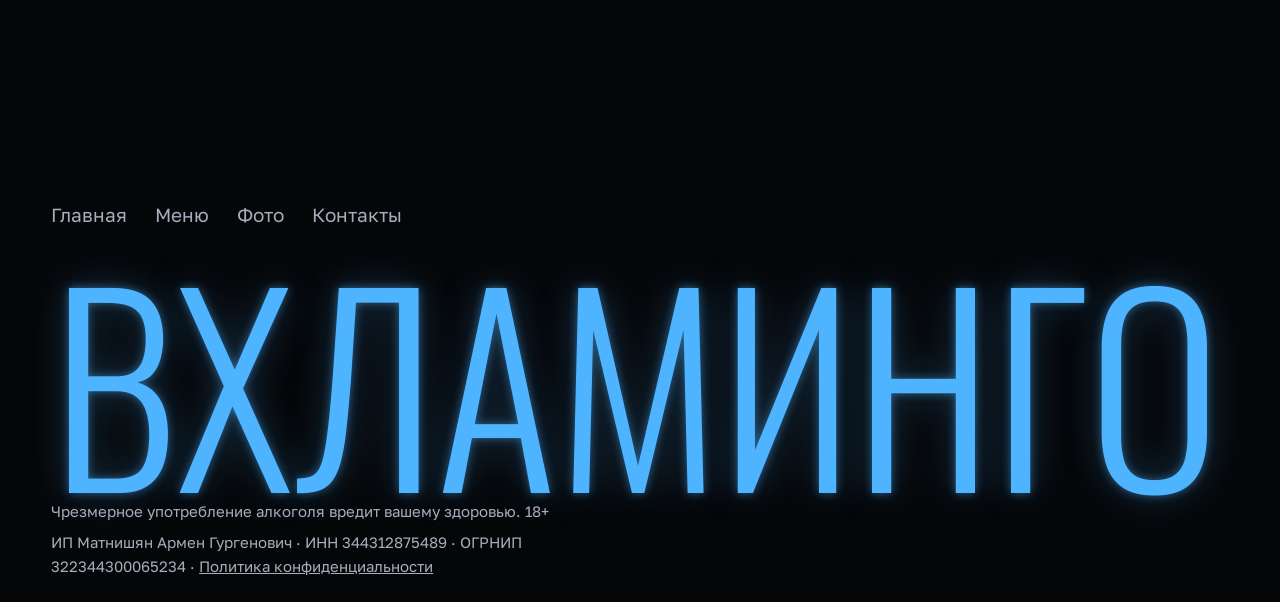
<file: privacy.html>
<!doctype html>
<html lang="ru">
<head>
<meta charset="utf-8">
<meta name="viewport" content="width=device-width, initial-scale=1">
<title>Политика конфиденциальности | Вхламинго</title>
<meta name="description" content="Как сайт пивного бара «Вхламинго» обрабатывает персональные данные и cookie.">
<link rel="canonical" href="https://ihateevereyonetears-bot.github.io/vhlamingo/privacy.html">
<meta name="theme-color" content="#050608">
<meta property="og:type" content="website">
<meta property="og:locale" content="ru_RU">
<meta property="og:site_name" content="Вхламинго">
<meta property="og:title" content="Политика конфиденциальности | Вхламинго">
<meta property="og:description" content="Как сайт пивного бара «Вхламинго» обрабатывает персональные данные и cookie.">
<meta property="og:url" content="https://ihateevereyonetears-bot.github.io/vhlamingo/privacy.html">
<meta property="og:image" content="https://ihateevereyonetears-bot.github.io/vhlamingo/assets/img/neon-flamingo.jpg">
<link rel="icon" href="favicon.svg" type="image/svg+xml">
<link rel="apple-touch-icon" href="apple-touch-icon.png">
<link rel="preload" href="assets/fonts/Oswald-300-cyrillic.woff2" as="font" type="font/woff2" crossorigin>
<link rel="stylesheet" href="assets/css/site.css">
<meta name="referrer" content="strict-origin-when-cross-origin">
<meta name="robots" content="noindex, nofollow">
</head>
<body class="no-js">
<header class="site-top">
  <div class="top">
    <a class="wordmark" href="./"><span>Вхламинго</span></a>
    <nav aria-label="Главное">
      <a href="menu.html">Меню</a><a href="photos.html">Фото</a><a href="contacts.html">Контакты</a>
      <a class="btn" href="https://wa.me/79964100062?text=%D0%97%D0%B4%D1%80%D0%B0%D0%B2%D1%81%D1%82%D0%B2%D1%83%D0%B9%D1%82%D0%B5%21%20%D0%A5%D0%BE%D1%87%D1%83%20%D0%B7%D0%B0%D0%B1%D1%80%D0%BE%D0%BD%D0%B8%D1%80%D0%BE%D0%B2%D0%B0%D1%82%D1%8C%20%D1%81%D1%82%D0%BE%D0%BB." data-goal="book">Забронировать стол</a>
    </nav>
  </div>
  <nav class="subnav" aria-label="Разделы"><a href="menu.html">Меню</a><a href="photos.html">Фото</a><a href="contacts.html">Контакты</a></nav>
</header>
<main>
<div class="page-head small"><h1 data-r>Политика конфиденциальности</h1></div>
<article class="doc">
<p>Редакция от 12 ноября 2026 года.</p>
<h2>1. Кто обрабатывает данные</h2>
<p>Оператор: ИП Матнишян Армен Гургенович, ИНН 344312875489, ОГРНИП 322344300065234, пивной бар «Вхламинго», Краснодар, Гаражная улица, 64А. Связь по вопросам персональных данных: <a href="tel:+79964100062">+7 996 410-00-62</a>, <a href="https://wa.me/79964100062">WhatsApp</a>.</p>
<p>Политика составлена по Федеральному закону № 152-ФЗ «О персональных данных» и действует для сайта ihateevereyonetears-bot.github.io/vhlamingo.</p>
<h2>2. Какие данные и зачем</h2>
<p>На сайте нет форм и личного кабинета. Данные попадают к нам в двух случаях.</p>
<p>Посещение сайта. Сервис Яндекс Метрика (ООО «Яндекс») с помощью cookie собирает обезличенные технические данные: IP-адрес, тип устройства и браузера, источник перехода, просмотренные страницы и нажатия на кнопки. Мы используем их, чтобы понимать, сколько людей заходит на сайт и что им удобно. Данные обрабатываются на серверах Яндекса в России по правилам Яндекса.</p>
<p>Заказ и бронь. Когда вы пишете нам в WhatsApp или звоните, вы сами сообщаете имя, номер телефона и адрес доставки. Мы используем их только чтобы принять и выполнить заказ или бронь и не передаём третьим лицам, кроме курьера, который везёт заказ.</p>
<h2>3. Основания и сроки</h2>
<p>Cookie и данные Метрики обрабатываются с вашего согласия: продолжая пользоваться сайтом, вы его даёте. Данные заказа обрабатываются для исполнения договора с вами. Данные заказа хранятся не дольше, чем нужно для его выполнения и учёта, данные Метрики хранятся по правилам Яндекса.</p>
<h2>4. Ваши права</h2>
<p>Вы можете узнать, какие ваши данные у нас есть, попросить исправить или удалить их и отозвать согласие. Напишите или позвоните по контактам выше, ответим в течение 10 рабочих дней.</p>
<h2>5. Как отключить cookie</h2>
<p>Cookie можно удалить или запретить в настройках браузера, тогда Яндекс Метрика перестанет учитывать ваши визиты. Сайт при этом продолжит работать.</p>
</article>
</main>
<footer class="foot">
  <nav class="fnav" aria-label="Разделы сайта"><a href="./">Главная</a><a href="menu.html">Меню</a><a href="photos.html">Фото</a><a href="contacts.html">Контакты</a></nav>
  <div></div>
  <div>
    <p class="bigname" id="bigname" aria-hidden="true">Вхламинго</p>
    <p class="legal">Чрезмерное употребление алкоголя вредит вашему здоровью. 18+</p>
    <p class="legal req">ИП Матнишян Армен Гургенович · ИНН 344312875489 · ОГРНИП 322344300065234 · <a href="privacy.html">Политика конфиденциальности</a></p>
  </div>
</footer>
<div class="cookie" id="cookie" role="region" aria-label="Уведомление о cookie" hidden>
  <p>Сайт использует cookie и Яндекс Метрику. <a href="privacy.html">Подробнее</a></p>
  <button type="button" id="cookie-ok">Понятно</button>
</div>
<script src="assets/js/site.js" defer></script>
</body>
</html>
</file>
<file: assets/css/site.css>
@font-face {
  font-family: 'Oswald';
  font-style: normal;
  font-weight: 300;
  font-display: swap;
  src: url(../fonts/Oswald-300-cyrillic.woff2) format('woff2');
  unicode-range: U+0301, U+0400-045F, U+0490-0491, U+04B0-04B1, U+2116;
}
@font-face {
  font-family: 'Oswald';
  font-style: normal;
  font-weight: 300;
  font-display: swap;
  src: url(../fonts/Oswald-300-latin.woff2) format('woff2');
  unicode-range: U+0000-00FF, U+0131, U+0152-0153, U+02BB-02BC, U+02C6, U+02DA, U+02DC, U+0304, U+0308, U+0329, U+2000-206F, U+20AC, U+2122, U+2191, U+2193, U+2212, U+2215, U+FEFF, U+FFFD;
}
@font-face {
  font-family: 'Oswald';
  font-style: normal;
  font-weight: 400;
  font-display: swap;
  src: url(../fonts/Oswald-400-cyrillic.woff2) format('woff2');
  unicode-range: U+0301, U+0400-045F, U+0490-0491, U+04B0-04B1, U+2116;
}
@font-face {
  font-family: 'Oswald';
  font-style: normal;
  font-weight: 400;
  font-display: swap;
  src: url(../fonts/Oswald-400-latin.woff2) format('woff2');
  unicode-range: U+0000-00FF, U+0131, U+0152-0153, U+02BB-02BC, U+02C6, U+02DA, U+02DC, U+0304, U+0308, U+0329, U+2000-206F, U+20AC, U+2122, U+2191, U+2193, U+2212, U+2215, U+FEFF, U+FFFD;
}
@font-face {
  font-family: 'Golos Text';
  font-style: normal;
  font-weight: 400;
  font-display: swap;
  src: url(../fonts/GolosText-400-cyrillic.woff2) format('woff2');
  unicode-range: U+0301, U+0400-045F, U+0490-0491, U+04B0-04B1, U+2116;
}
@font-face {
  font-family: 'Golos Text';
  font-style: normal;
  font-weight: 400;
  font-display: swap;
  src: url(../fonts/GolosText-400-latin.woff2) format('woff2');
  unicode-range: U+0000-00FF, U+0131, U+0152-0153, U+02BB-02BC, U+02C6, U+02DA, U+02DC, U+0304, U+0308, U+0329, U+2000-206F, U+20AC, U+2122, U+2191, U+2193, U+2212, U+2215, U+FEFF, U+FFFD;
}
@font-face {
  font-family: 'Golos Text';
  font-style: normal;
  font-weight: 500;
  font-display: swap;
  src: url(../fonts/GolosText-500-cyrillic.woff2) format('woff2');
  unicode-range: U+0301, U+0400-045F, U+0490-0491, U+04B0-04B1, U+2116;
}
@font-face {
  font-family: 'Golos Text';
  font-style: normal;
  font-weight: 500;
  font-display: swap;
  src: url(../fonts/GolosText-500-latin.woff2) format('woff2');
  unicode-range: U+0000-00FF, U+0131, U+0152-0153, U+02BB-02BC, U+02C6, U+02DA, U+02DC, U+0304, U+0308, U+0329, U+2000-206F, U+20AC, U+2122, U+2191, U+2193, U+2212, U+2215, U+FEFF, U+FFFD;
}

:root{
  --bg:#050608; --surface:#0f1218; --ink:#f3f5f8; --muted:#a6aebb; --coral:#ff6fa8; --neon:#4fb4ff;
  --accent:#4fb4ff; --accent-hover:#7cc8ff; --accent-ink:#04121f;
  --paper:#e7eae5; --paper-ink:#101512; --paper-muted:#4c5650;
  --t1:#0d1f36; --t2:#141820; --t3:#2a0f1c; --t4:#0d1f36; --t5:#141820;
  --display:'Oswald','Arial Narrow',sans-serif;
  --text:'Golos Text',system-ui,sans-serif;
  --step-small:0.875rem;
  --step-body:clamp(1.0625rem,1rem + 0.25vw,1.1875rem);
  --step-lead:clamp(1.375rem,1.1rem + 0.9vw,2rem);
  --step-head:clamp(2.25rem,1.3rem + 3.4vw,4.25rem);
  --step-display:clamp(2.5rem,1.2rem + 4vw,5rem);
  --m:clamp(16px,4vw,64px);
  --gap:clamp(110px,12vw,180px);
  --ease:cubic-bezier(.2,.7,.2,1);
}
*{box-sizing:border-box;margin:0;padding:0}
html{scroll-behavior:smooth}
body{background:var(--bg);color:var(--ink);font-family:var(--text);font-size:var(--step-body);line-height:1.55;-webkit-font-smoothing:antialiased;overflow-x:hidden}
img{display:block;max-width:100%;height:auto}
a{color:inherit}
button{font:inherit;color:inherit;cursor:pointer}
:focus-visible{outline:3px solid var(--ink);outline-offset:3px}
.display,h1,h2{font-family:var(--display);font-weight:300;text-transform:uppercase;letter-spacing:-0.005em;line-height:1;color:var(--neon);text-shadow:0 0 6px rgba(79,180,255,.55),0 0 22px rgba(79,180,255,.35)} /* taste-skill-ignore: the client asked for neon letters; this is their sign */
h3{font-family:var(--display);font-weight:400;text-transform:uppercase;line-height:1.05}
.btn{display:inline-flex;align-items:center;justify-content:center;min-height:52px;padding:0 26px;background:var(--accent);color:var(--accent-ink);text-decoration:none;font-weight:500;border:0;transition:background-color .2s,transform .18s var(--ease)}
.btn:hover{background:var(--accent-hover)}
.btn:active{transform:scale(.97)}
.link{text-decoration:underline;text-underline-offset:5px;text-decoration-thickness:2px;transition:opacity .2s}
.link:hover{opacity:.7}

/* hero: lit strip */
.hero{min-height:100svh;display:grid;grid-template-columns:minmax(0,1fr);grid-template-rows:auto 1fr auto;gap:24px;padding:32px 0 44px}
.top{display:flex;justify-content:space-between;align-items:center;padding:0 var(--m)}
.wordmark{display:flex;align-items:center;gap:10px;font-family:var(--display);font-weight:400;text-transform:uppercase;font-size:var(--step-lead);letter-spacing:.04em;text-decoration:none}
.top nav{display:flex;gap:28px;align-items:center}
.top nav a{text-decoration:none}
.top nav a:hover{text-decoration:underline;text-underline-offset:5px}
.top nav a[aria-current=page]{color:var(--neon);text-decoration:underline;text-underline-offset:5px}
.subnav{display:none}
.strip-wrap{display:flex;flex-direction:column;justify-content:center;min-height:0;min-width:0}
.strip{display:flex;gap:10px;overflow-x:auto;scroll-snap-type:x mandatory;scrollbar-width:none;padding:0 50vw;height:clamp(280px,46vh,480px)}
.strip::-webkit-scrollbar{display:none}
.strip figure{flex:none;height:100%;scroll-snap-align:center;cursor:grab;display:flex;flex-direction:column;gap:10px}
.strip img{height:100%;width:auto;filter:brightness(.38);transition:filter .5s ease}
.strip figure.on img{filter:none}
.hero-foot{display:grid;grid-template-columns:7fr 5fr;gap:32px;align-items:end;padding:0 var(--m)}
.hero h1{font-size:var(--step-display)}
.hero-sub{margin-top:24px;max-width:46ch}
.hero-act{display:flex;flex-direction:column;align-items:flex-end;gap:16px;text-align:right}
.hero-act p{color:var(--muted);font-size:var(--step-small)}

/* intro: staircase statement */
.stairs{padding:var(--gap) var(--m) 0;display:grid;grid-template-columns:8fr 4fr;gap:32px 48px;align-items:start}
.stairs-text{display:flex;flex-direction:column;gap:40px}
.stairs h2{font-size:var(--step-head)}
.stair{font-family:var(--display);font-weight:300;text-transform:uppercase;font-size:clamp(1.375rem,1rem + 1.2vw,2.25rem);line-height:1.15}
.stair span{display:block}
.stair span:nth-child(2){padding-left:6vw;color:var(--coral)}
.stair span:nth-child(3){padding-left:12vw}
.stairs-pics{display:flex;flex-direction:column;gap:16px}
.stairs-pics img{width:100%;aspect-ratio:3/2;object-fit:cover}
.stairs-note{max-width:48ch}

/* menu: line-up at one size */
.menu{padding:var(--gap) var(--m) 120px}
.menu-head{display:flex;justify-content:space-between;align-items:end;gap:24px;flex-wrap:wrap}
.menu-head h2{font-size:var(--step-head)}
.menu-head p{max-width:42ch;color:var(--muted)}
.group-title{margin-top:72px;margin-bottom:20px;font-family:var(--display);font-weight:400;text-transform:uppercase;font-size:var(--step-lead);color:var(--neon);letter-spacing:.02em}
.rows{list-style:none}
.r{display:grid;grid-template-columns:4fr 4fr 2fr 2fr;gap:16px;align-items:baseline;padding:8px 0;font-size:clamp(1.0625rem,.8rem + .9vw,1.5rem);font-variant-numeric:tabular-nums}
.r .k{color:var(--muted)}
.r .p{text-align:right}
.food .r{grid-template-columns:1fr auto 136px;gap:2px 16px;align-items:center}
.food .r .k{grid-column:1/2;grid-row:2;font-size:var(--step-body)}
.food .r .ctl{grid-row:1/3;grid-column:3}
.food .r .p{grid-row:1/3;grid-column:2}
.add{width:44px;height:44px;border:0;background:var(--surface);color:var(--ink);font-size:1.4rem;line-height:1;justify-self:end;transition:background-color .2s,transform .15s var(--ease)}
.add:hover{background:#22302a}
.add:active{transform:scale(.9)}
.add.has{background:var(--accent);color:#fff;font-size:1rem;font-weight:500}
.cols2{display:grid;grid-template-columns:1fr 1fr;gap:0 64px}

/* order bar */
.bar{position:fixed;left:50%;bottom:16px;transform:translate(-50%,140%);z-index:40;background:var(--paper);color:var(--paper-ink);display:flex;align-items:center;gap:20px;padding:10px 10px 10px 22px;transition:transform .35s var(--ease);max-width:calc(100% - 32px);box-shadow:0 10px 30px rgba(0,0,0,.45)} /* taste-skill-ignore: floating order bar is a real overlay */
.bar.show{transform:translate(-50%,0)}
.bar b{font-weight:500;font-variant-numeric:tabular-nums}
.bar .clear{background:none;border:0;color:var(--paper-muted);text-decoration:underline;text-underline-offset:4px;font-size:var(--step-small)}

/* evenings: one card at a time */
.eve h2{font-size:var(--step-head);padding:var(--gap) var(--m) 48px}
.eve-stage{position:sticky;top:0;height:100svh;overflow:hidden}
.eve-bg{position:absolute;inset:0;width:100%;height:100%;object-fit:cover;filter:brightness(.55)}
.eve-inner{position:absolute;inset:0;display:grid;grid-template-columns:4fr 8fr;gap:48px;align-items:center;padding:0 var(--m)}
.eve-names{list-style:none;background:var(--bg);padding:28px 32px}
.eve-names button{background:none;border:0;text-align:left;font-family:var(--display);font-weight:400;text-transform:uppercase;font-size:var(--step-lead);line-height:1.15;color:var(--muted);padding:6px 0;transition:color .3s,transform .3s var(--ease)}
.eve-names button:hover{color:var(--ink)}
.eve-names button.on{color:var(--coral);transform:translateX(10px)}
.eve-cards{display:grid;justify-items:end}
.ecard{grid-area:1/1;width:min(720px,100%);visibility:hidden;opacity:0;transform:translateY(28px);transition:opacity .5s,transform .6s var(--ease),visibility 0s .6s}
.ecard.on{visibility:visible;opacity:1;transform:none;transition:opacity .5s,transform .6s var(--ease)}
.ecard img{width:100%;aspect-ratio:16/9;object-fit:cover}
.ecard div{display:grid;grid-template-columns:1fr 1fr;gap:20px;align-items:end;padding:24px 28px;min-height:150px}
.ecard h3{font-size:var(--step-lead)}
.ecard p{line-height:1.45}

/* gallery */
.gal{padding:var(--gap) var(--m) 0}
.gal h2{font-size:var(--step-head)}
.gal-grid{margin-top:64px;display:grid;grid-template-columns:repeat(12,1fr);column-gap:24px;row-gap:72px;align-items:start}
.gal-grid figure{overflow:hidden}
.gal-grid img{width:100%;object-fit:cover;transform:scale(1.06);transition:transform 1.6s var(--ease)}
.gal-grid .in img{transform:none}
.g1{grid-column:1/5}.g1 img{aspect-ratio:3/4}
.g2{grid-column:7/13;margin-top:16vh}.g2 img{aspect-ratio:5/4}
.g3{grid-column:6/12}.g3 img{aspect-ratio:3/2}
.g4{grid-column:2/5;margin-top:-8vh}.g4 img{aspect-ratio:4/5}
.g5{grid-column:8/13}.g5 img{aspect-ratio:3/4}
.g6{grid-column:1/7;margin-top:12vh}.g6 img{aspect-ratio:5/4}

/* visit */
.visit{position:relative;margin-top:var(--gap);min-height:100svh}
.visit>img{position:absolute;inset:0;width:100%;height:100%;object-fit:cover;filter:brightness(.95)}
.vcard{position:relative;z-index:2;margin-left:auto;margin-right:60px;top:60px;width:400px;background:rgba(5,6,8,.92);color:var(--ink);padding:32px;display:flex;flex-direction:column;gap:16px}
.vcard h2{font-size:var(--step-lead);font-weight:400}
.vcard .h{display:flex;justify-content:space-between;font-variant-numeric:tabular-nums}
.vcard .btn{width:100%;min-height:56px;margin-top:8px}

/* footer */
.foot{background:var(--bg);color:var(--ink);min-height:50svh;display:grid;grid-template-columns:minmax(0,1fr);grid-template-rows:auto 1fr auto;padding:48px var(--m) 24px;margin-top:var(--gap)}
.contacts{display:grid;grid-template-columns:5fr 7fr;gap:24px 48px;align-items:end}
.contacts h2{grid-column:1/-1;font-size:var(--step-head)}
.contacts .phone{font-family:var(--display);font-weight:300;font-size:var(--step-head);text-decoration:none;font-variant-numeric:tabular-nums;white-space:nowrap}
.contacts .links{display:flex;gap:12px;flex-wrap:wrap;justify-content:flex-end}
.contacts .links a{display:inline-flex;align-items:center;min-height:52px;padding:0 24px;background:var(--surface);text-decoration:none;font-weight:500;transition:background-color .2s}
.contacts .links a:hover{background:#1a2030}
.bigname{color:var(--neon);text-shadow:0 0 10px rgba(79,180,255,.5),0 0 40px rgba(79,180,255,.3);font-family:var(--display);font-weight:300;text-transform:uppercase;white-space:nowrap;line-height:.8;width:fit-content;max-width:100%;margin-top:48px} /* taste-skill-ignore: neon name, client request */
.legal{margin-top:20px;font-size:.9375rem;color:var(--muted);max-width:60ch}

[data-r]{opacity:0;transform:translateY(24px);transition:opacity .7s var(--ease),transform .7s var(--ease)}
[data-r].in{opacity:1;transform:none}
[data-rise]{transform:translateY(36px);transition:transform .9s var(--ease)}
[data-rise].in{transform:none}
.no-js [data-r],.no-js [data-rise]{opacity:1;transform:none}

@media (max-width:900px){
  .top nav a:not(.btn){display:none}
  .top .btn{min-height:44px;padding:0 16px}
  .subnav{display:flex;gap:22px;padding:14px var(--m) 0;font-size:var(--step-small);text-transform:uppercase;letter-spacing:.06em}
  .subnav a{text-decoration:none;color:var(--muted)}
  .subnav a[aria-current=page]{color:var(--neon)}
  .strip{height:46vh;padding:0 12vw}
  .hero-foot{grid-template-columns:1fr;gap:24px}
  .hero h1{font-size:clamp(2.1rem,1rem + 6vw,3.4rem)}
  .hero-act{align-items:flex-start;text-align:left}
  .stairs{grid-template-columns:1fr;min-height:auto}
  .stair{font-size:1.4rem}
  .stair span:nth-child(2){padding-left:5vw}.stair span:nth-child(3){padding-left:10vw}
  .stairs-pics{flex-direction:row}
  .stairs-pics img{width:50%}
  .cols2{grid-template-columns:1fr}
  .eve-stage{position:relative;height:auto;overflow:visible}
  .eve-bg{position:relative;height:auto;aspect-ratio:4/5}
  .eve h2{padding:var(--gap) var(--m) 32px}
  .eve-inner{position:static;display:block;padding:0}
  .eve-names{display:none}
  .eve-cards{display:flex;flex-direction:column;gap:24px;padding:24px var(--m) 0}
  .ecard{visibility:visible;opacity:1;transform:none;width:100%}
  .ecard img{aspect-ratio:4/3}
  .ecard div{grid-template-columns:1fr;min-height:130px;gap:10px;padding:20px}
  .eve-run{height:auto!important}
  .gal-grid{display:flex;flex-direction:column;gap:56px}
  .gal-grid figure{margin:0!important}
  .g1,.g5{width:70%}.g2,.g6{width:84%;align-self:flex-end}.g3{width:100%}.g4{width:56%}
  .visit{min-height:auto;display:flex;flex-direction:column}
  .visit>img{position:relative;height:70svh}
  .vcard{width:auto;margin:-80px var(--m) 0;top:0}
  .contacts{grid-template-columns:1fr}
  .contacts .links{justify-content:flex-start}
  .bar{gap:12px;padding-left:16px;width:calc(100% - 32px);justify-content:space-between}
  .bar .clear{display:none}
}
@media (max-width:1000px){
  .r{grid-template-columns:1fr auto auto;gap:4px 14px;font-size:1.0625rem}
  .r .k{grid-column:1/-1;grid-row:2;font-size:var(--step-small)}
  .food .r{grid-template-columns:1fr auto 124px}
  .food .r .k{grid-row:2;grid-column:1/2}
}
@media (prefers-reduced-motion:reduce){
  html{scroll-behavior:auto}
  [data-r],[data-rise],.gal-grid img{opacity:1;transform:none;transition:none}
  .strip img,.ecard,.bar{transition:none}
}

/* inner pages */
.site-top{padding-top:32px}
.page-head{padding:clamp(64px,10vw,140px) var(--m) 0}
.page-head h1{font-size:var(--step-display)}
.page-head.split{display:grid;grid-template-columns:7fr 5fr;gap:32px;align-items:end}
.page-head.split img{width:100%;aspect-ratio:3/2;object-fit:cover}
.menu.page{padding-top:0}
.menu.page .group-title:first-of-type{margin-top:56px}

/* home: booking band */
.band{position:relative;margin-top:var(--gap);min-height:80svh;display:grid;align-items:end}
.band>img{position:absolute;inset:0;width:100%;height:100%;object-fit:cover;filter:brightness(.5)}
.band-in{position:relative;padding:0 var(--m) 72px;display:flex;flex-wrap:wrap;gap:24px 40px;align-items:center}
.band h2{font-size:var(--step-head);flex-basis:100%}

/* photos */
.photos{padding:56px var(--m) 0;columns:3 280px;column-gap:16px}
.photos button{display:block;width:100%;margin:0 0 16px;padding:0;border:0;background:none;break-inside:avoid;overflow:hidden}
.photos img{width:100%;transition:transform .8s var(--ease),filter .4s}
.photos button:hover img{transform:scale(1.03)}
.lb{border:0;padding:0;background:transparent;max-width:none;max-height:none;width:100vw;height:100svh;margin:0}
.lb::backdrop{background:rgba(3,4,6,.94)}
.lb[open]{display:grid;place-items:center}
.lb img{max-width:min(92vw,1100px);max-height:86svh;width:auto;height:auto}
.lb-x,.lb-p,.lb-n{position:fixed;background:var(--surface);border:0;color:var(--ink);width:52px;height:52px;font-size:1.4rem;line-height:1}
.lb-x{top:16px;right:16px}.lb-p{left:16px;top:50%;transform:translateY(-50%)}.lb-n{right:16px;top:50%;transform:translateY(-50%)}
.lb-x:hover,.lb-p:hover,.lb-n:hover{background:#1a2030}

/* contacts page */
.cpage{padding:56px var(--m) 0;display:grid;grid-template-columns:5fr 7fr;gap:48px;align-items:start}
.cinfo{display:flex;flex-direction:column;gap:28px}
.cinfo .addr{font-size:var(--step-lead);font-family:var(--display);font-weight:300;text-transform:uppercase;line-height:1.15}
.hours{display:flex;flex-direction:column;gap:8px;font-variant-numeric:tabular-nums}
.hours p{display:flex;justify-content:space-between;gap:16px;border-bottom:1px solid rgba(243,245,248,.1);padding-bottom:8px}
.hours .hh{color:var(--coral)}
.cinfo .hours{margin-bottom:12px}
.cinfo .phone{font-family:var(--display);font-weight:300;font-size:var(--step-head);text-decoration:none;font-variant-numeric:tabular-nums;white-space:nowrap;line-height:1}
.cinfo .links{display:flex;gap:12px;flex-wrap:wrap}
.cinfo .links a{display:inline-flex;align-items:center;min-height:52px;padding:0 24px;background:var(--surface);text-decoration:none;font-weight:500;transition:background-color .2s}
.cinfo .links a:hover{background:#1a2030}
.map{width:100%;aspect-ratio:4/3;border:0;background:var(--surface);filter:grayscale(.3) brightness(.9)}

/* footer nav */
.fnav{display:flex;gap:28px;flex-wrap:wrap}
.fnav a{text-decoration:none;color:var(--muted)}
.fnav a:hover{color:var(--ink)}

/* 404 */
.nf{min-height:70svh;display:flex;flex-direction:column;justify-content:center;gap:28px;padding:0 var(--m)}
.nf h1{font-size:var(--step-display)}

@media (max-width:900px){
  .cpage{grid-template-columns:1fr}
  .page-head.split{grid-template-columns:1fr}
  .band-in{padding-bottom:48px}
  .lb-p,.lb-n{top:auto;bottom:16px;transform:none}
}
#bar-sum,.bar .btn{white-space:nowrap}
@media (max-width:900px){.bar .btn{padding:0 16px;min-height:46px}}

/* menu: categories, delivery, quantity */
.cats{display:flex;gap:8px;flex-wrap:wrap;margin-top:40px}
.cats a{display:inline-flex;align-items:center;min-height:44px;padding:0 16px;background:var(--surface);text-decoration:none;font-size:var(--step-small);transition:background-color .2s}
.cats a:hover{background:#1a2030}
.deliv{margin-top:28px;color:var(--coral);font-size:var(--step-lead);font-family:var(--display);font-weight:300;text-transform:uppercase;line-height:1.2}
.food{columns:2 440px;column-gap:64px}
.cat{break-inside:avoid;padding-top:8px}
.cat .group-title{margin-top:56px}
.cat,.menu .group-title[id]{scroll-margin-top:24px}
.r .k{overflow-wrap:anywhere}
.food .r .k{font-size:var(--step-small);line-height:1.35}
.ctl{display:flex;align-items:center;justify-content:flex-end;gap:6px}
.sub{width:44px;height:44px;border:0;background:var(--surface);color:var(--ink);font-size:1.4rem;line-height:1;transition:background-color .2s}
.sub:hover{background:#22302a}
.q{min-width:1.4em;text-align:center;font-variant-numeric:tabular-nums;font-weight:500}
.q:empty{display:none}
.add.has{font-size:1.4rem}
.season .p{color:var(--muted);font-size:var(--step-small);white-space:nowrap}
.bar .btn.off{background:var(--paper-muted);cursor:not-allowed}
.add:focus-visible,.sub:focus-visible,.cats a:focus-visible,.cookie button:focus-visible{outline:2px solid var(--neon);outline-offset:2px}

/* footer requisites */
.legal.req{margin-top:8px}
.legal a{color:inherit}

/* cookie notice */
.cookie{position:fixed;left:16px;bottom:16px;z-index:50;max-width:min(420px,calc(100% - 32px));background:var(--surface);color:var(--ink);display:flex;gap:16px;align-items:center;padding:14px 14px 14px 18px;box-shadow:0 10px 30px rgba(0,0,0,.45);font-size:var(--step-small)} /* taste-skill-ignore: legal notice overlay */
.cookie[hidden]{display:none}
.bar.show ~ .cookie{bottom:96px}
.cookie a{color:inherit}
.cookie button{flex:none;min-height:44px;padding:0 18px;border:0;background:var(--ink);color:var(--bg);font-weight:500}

/* privacy */
.doc{padding:48px var(--m) 0;max-width:72ch;display:flex;flex-direction:column;gap:16px;line-height:1.55}
.doc h2{font-size:var(--step-lead);margin-top:24px}
.doc a{color:var(--neon)}
@media (max-width:900px){
  .food{columns:1}
  .deliv{font-size:1.15rem}
}
.page-head.small h1{font-size:clamp(1.9rem,1rem + 4.2vw,5rem);overflow-wrap:anywhere}
</file>
